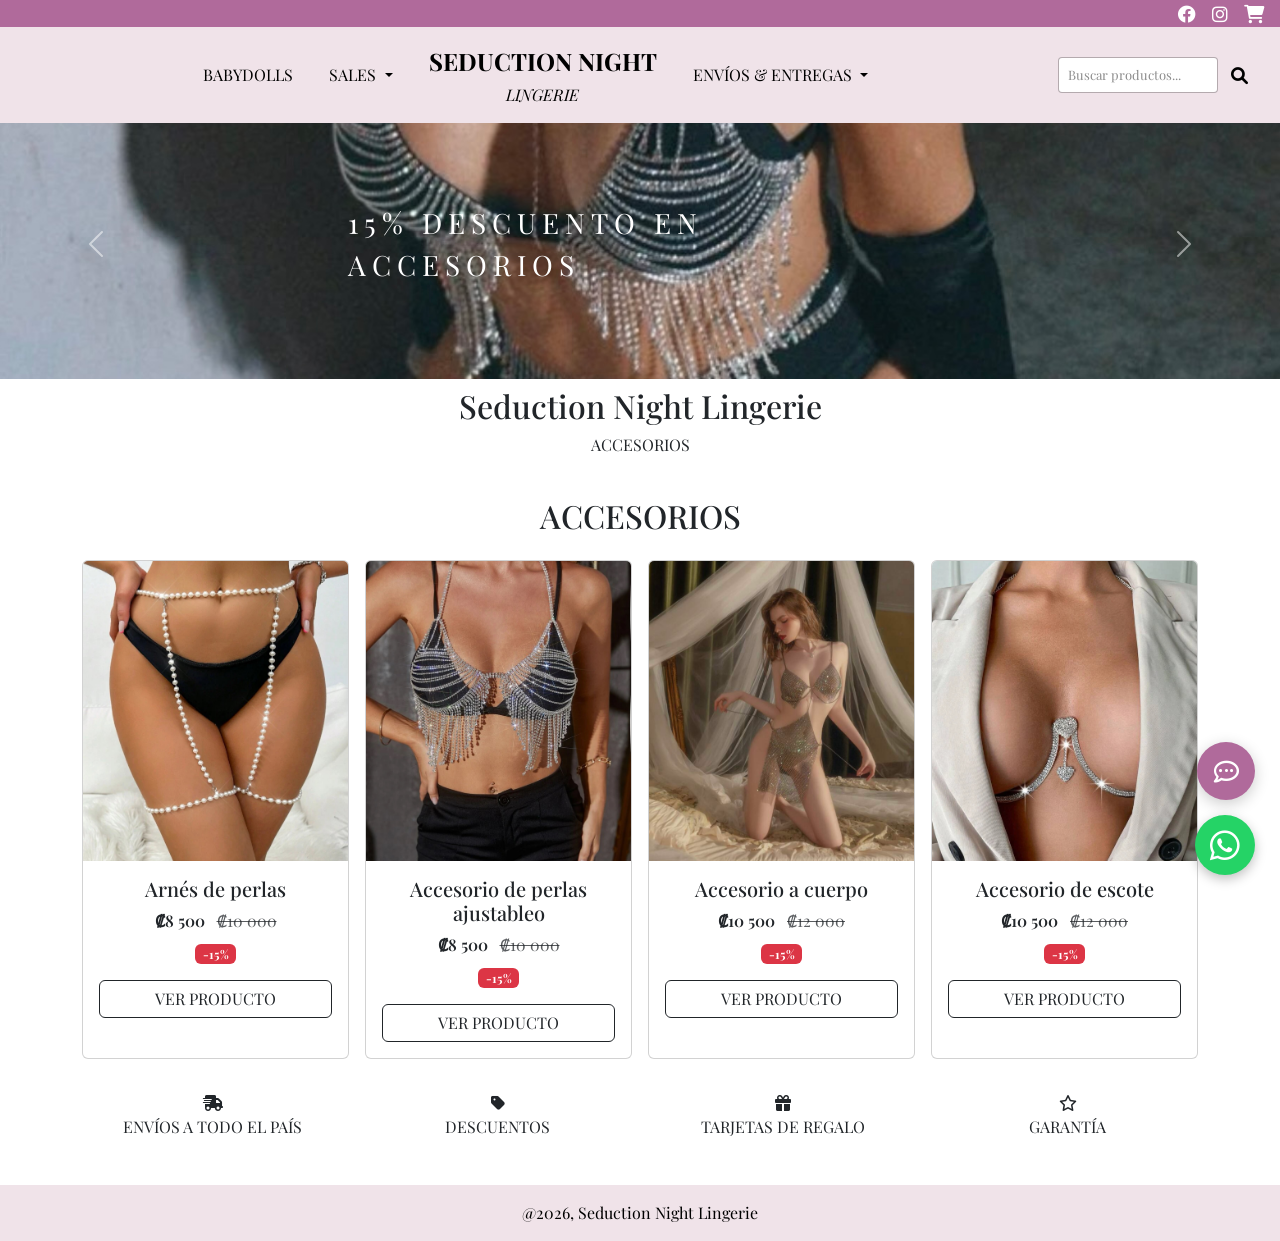
<file: accesories.html>
<!DOCTYPE html>
<html lang="es">

<head>
    <meta charset="UTF-8">
    <meta name="viewport" content="width=device-width, initial-scale=1.0">

    <title>Seduction Night Lingerie</title>

    <!-- Bootstrap -->
    <link
        href="https://cdn.jsdelivr.net/npm/bootstrap@5.3.3/dist/css/bootstrap.min.css"
        rel="stylesheet"
    >

    <!-- Estilos -->
    <link href="Styles.css" rel="stylesheet">

    <!-- Google Fonts -->
    <link rel="preconnect" href="https://fonts.googleapis.com">
    <link rel="preconnect" href="https://fonts.gstatic.com" crossorigin>

    <link
        href="https://fonts.googleapis.com/css2?family=Playfair+Display:wght@400;700&display=swap"
        rel="stylesheet"
    >

    <!-- Font Awesome -->
    <link
        rel="stylesheet"
        href="https://cdnjs.cloudflare.com/ajax/libs/font-awesome/6.0.0-beta3/css/all.min.css"
    >
</head>


<body>

    <!-- ========================= -->
    <!-- TOP BAR -->
    <!-- ========================= -->

    <nav id="navmenu1" class="navbar p-0">

        <div class="container-fluid topbar d-flex justify-content-end align-items-center gap-3">

            <a
                class="social-link"
                href="https://www.facebook.com/"
                target="_blank"
                aria-label="Facebook"
            >
                <i class="fa-brands fa-facebook"></i>
            </a>

            <a
                class="social-link"
                href="https://www.instagram.com/seduction.night_lingerie?igsh=MTVjN2VvdGZmMTN3cQ=="
                target="_blank"
                aria-label="Instagram"
            >
                <i class="fa-brands fa-instagram"></i>
            </a>

            <a
                class="social-link"
                href="cart.html"
                aria-label="Carrito"
            >
                <i class="fa-solid fa-cart-shopping"></i>
            </a>

        </div>

    </nav>


    <!-- ========================= -->
    <!-- MAIN NAVIGATION -->
    <!-- ========================= -->

    <nav id="navmenu" class="navbar navbar-expand-lg">

    <div class="container-fluid">

        <a class="navbar-brand" href="index.html"></a>

        <button
            class="navbar-toggler"
            type="button"
            data-bs-toggle="collapse"
            data-bs-target="#navbarNav"
            aria-controls="navbarNav"
            aria-expanded="false"
            aria-label="Toggle navigation"
        >
            <span class="navbar-toggler-icon"></span>
        </button>


        <div class="collapse navbar-collapse" id="navbarNav">

            <ul class="navbar-nav mx-auto">

                <!-- LENCERÍA -->
                <li class="nav-item">
                    <a class="nav-link" href="babydolls.html">
                        BABYDOLLS
                    </a>
                </li>


                <!-- SALES -->
                <li class="nav-item dropdown">

                    <a
                        class="nav-link dropdown-toggle"
                        href="#"
                        id="salesDropdown"
                        role="button"
                        data-bs-toggle="dropdown"
                        aria-expanded="false"
                    >
                        SALES
                    </a>

                    <ul
                        class="dropdown-menu"
                        aria-labelledby="salesDropdown"
                    >

                        <li>
                            <a
                                class="dropdown-item"
                                href="accesories.html"
                            >
                                ACCESORIES
                            </a>
                        </li>

                        <li>
                            <a
                                class="dropdown-item"
                                href="panties.html"
                            >
                                PANTIES
                            </a>
                        </li>

                        <li>
                            <a
                                class="dropdown-item"
                                href="descuentos.html"
                            >
                                DESCUENTOS
                            </a>
                        </li>

                    </ul>

                </li>


                <!-- LOGO / NOMBRE -->
                <li class="nav-item">

                    <a
                        class="nav-link text-center d-flex flex-column align-items-center"
                        href="index.html"
                    >

                        <div class="fs-4">
                            <strong>SEDUCTION NIGHT</strong>
                        </div>

                        <div class="fs-6 mt-1">
                            <em>LINGERIE</em>
                        </div>

                    </a>

                </li>


                <!-- INFORMACIÓN -->
                <li class="nav-item dropdown">

                    <a
                        class="nav-link dropdown-toggle"
                        href="#"
                        id="infoDropdown"
                        role="button"
                        data-bs-toggle="dropdown"
                        aria-expanded="false"
                    >
                        ENVÍOS & ENTREGAS
                    </a>

                    <ul
                        class="dropdown-menu"
                        aria-labelledby="infoDropdown"
                    >

                        <li>
                            <a
                                class="dropdown-item"
                                href="descuentos.html"
                            >
                                DESCUENTOS
                            </a>
                        </li>

                        <li>
                            <a
                                class="dropdown-item"
                                href="garantias.html"
                            >
                                GARANTÍA
                            </a>
                        </li>

                    </ul>

                </li>

            </ul>


                <!-- ========================= -->
                <!-- BUSCADOR -->
                <!-- ========================= -->

                <div class="search-wrapper">

                    <form
                        class="search-form"
                        id="searchForm"
                    >

                        <input
                            type="text"
                            id="searchInput"
                            class="form-control search-input"
                            placeholder="Buscar productos..."
                        >

                        <button
                            type="submit"
                            class="search-button"
                        >
                            <i class="fa-solid fa-magnifying-glass"></i>
                        </button>

                    </form>


                    <div
                        id="searchResults"
                        class="search-results"
                    ></div>

                </div>

            </div>

        </div>

    </nav>

    <!-- ================================================= -->
<!-- CARRUSEL ACCESORIOS -->
<!-- Banner primero / Grid cuadrado después -->
<!-- ================================================= -->

<div
    id="carouselAccesorios"
    class="carousel slide"
    data-bs-ride="carousel"
    data-bs-interval="4000"
>

    <div class="carousel-inner">


        <!-- ================================= -->
        <!-- SLIDE 1 - FOTO TIPO BANNER -->
        <!-- ================================= -->

        <div class="carousel-item active">

            <div class="banner-wrapper">

                <img
                    src="img/Accesorios/IMG_2028.jpg"
                    class="d-block w-100 accesorios-banner"
                    alt="Accesorios Seduction Night"
                >
                <!-- DESCUENTO EN EL BANNER-->
                 <div class="banner-discount">
                    15% DESCUENTO EN ACCESORIOS
                 </div>
            </div>
        </div>  
        <!-- ================================= -->
        <!-- SLIDE 2 - FOTOS CUADRADAS -->
        <!-- ================================= -->

        <div class="carousel-item">

            <div class="container py-3">

                <div class="row g-3 justify-content-center">


                    <!-- FOTO 1 -->

                    <div class="col-6 col-md-3">

                        <img
                            src="img/Lingerie/IMG_1544.jpg"
                            class="w-100 accesorios-square"
                            alt="Accesorio Seduction Night"
                        >

                    </div>


                    <!-- FOTO 2 -->

                    <div class="col-6 col-md-3">

                        <img
                            src="img/Lingerie/IMG_1515.jpg"
                            class="w-100 accesorios-square"
                            alt="Accesorio Seduction Night"
                        >

                    </div>


                    <!-- FOTO 3 -->

                    <div class="col-6 col-md-3">

                        <img
                            src="img/Lingerie/IMG_1528.jpg"
                            class="w-100 accesorios-square"
                            alt="Accesorio Seduction Night"
                        >

                    </div>
                    <!-- FOTO 4 -->

                    <div class="col-6 col-md-3">

                        <img
                            src="img/Lingerie/IMG_1527.jpg"
                            class="w-100 accesorios-square"
                            alt="Accesorio Seduction Night"
                        >

                    </div>


                </div>

            </div>

        </div>


    </div>


    <!-- FLECHA IZQUIERDA -->

    <button
        class="carousel-control-prev"
        type="button"
        data-bs-target="#carouselAccesorios"
        data-bs-slide="prev"
    >

        <span
            class="carousel-control-prev-icon"
            aria-hidden="true"
        ></span>

        <span class="visually-hidden">
            Anterior
        </span>

    </button>


    <!-- FLECHA DERECHA -->

    <button
        class="carousel-control-next"
        type="button"
        data-bs-target="#carouselAccesorios"
        data-bs-slide="next"
    >

        <span
            class="carousel-control-next-icon"
            aria-hidden="true"
        ></span>

        <span class="visually-hidden">
            Siguiente
        </span>

    </button>


</div>

    <!-- ========================= -->
    <!-- CONTENIDO -->
    <!-- ========================= -->

    <main class="container my-2">

        <div class="row">

            <div class="col-md-12 d-flex align-items-center justify-content-center">

                <div class="text-center">

                    <h2>
                        Seduction Night Lingerie
                    </h2>

                    <p>
                        ACCESORIOS
                    </p>

                </div>

            </div>
<section class="container my-4">

    <div class="text-center mb-4">
        <h2>ACCESORIOS</h2>
    </div>

    <div
        id="accessoriesGrid"
        class="row row-cols-2 row-cols-md-4 g-3">
    </div>

</section>
        </div>

    </main>

 <!-- ===================================== -->
<!-- BENEFICIOS / INFORMACIÓN DE LA TIENDA -->
<!-- ===================================== -->

<section class="store-benefits">

    <div class="container">

        <div class="row text-center g-4">

            <!-- ENVÍOS -->
            <div class="col-6 col-md-3">

                      <a href="Envios-Entregas.html" class="benefit-link">
                        <div class="benefit-item">

                            <i class="fa-solid fa-truck-fast"></i>

                            <p>
                                ENVÍOS A TODO EL PAÍS
                            </p>

                        </div>
                    </a>

            </div>


            <!-- DESCUENTOS -->
            <div class="col-6 col-md-3">
                <a href="descuentos.html" class="benefit-link">
                <div class="benefit-item">

                    <i class="fa-solid fa-tag"></i>

                    <p>
                        DESCUENTOS
                    </p>

                </div>
            </a>
            </div>


            <!-- TARJETAS -->
            <div class="col-6 col-md-3">

                <div class="benefit-item">

                    <i class="fa-solid fa-gift"></i>

                    <p>
                        TARJETAS DE REGALO
                    </p>

                </div>

            </div>


            <!-- GARANTÍA -->
            <div class="col-6 col-md-3">
                <a href="garantia.html" class="benefit-link">
                <div class="benefit-item">

                    <i class="fa-regular fa-star"></i>

                    <p>
                        GARANTÍA
                    </p>

                </div>
            </a>
            </div>

        </div>

    </div>

</section>
    <!-- ========================= -->
    <!-- FOOTER -->
    <!-- ========================= -->

    <footer class="text-center py-3">

        <div class="container">

            <div class="row">

                <div class="col-md-12">

                    <p class="mb-0">
                        @2026, Seduction Night Lingerie
                    </p>

                </div>

            </div>

        </div>

    </footer>


    <!-- ========================= -->
    <!-- SCRIPTS -->
    <!-- ========================= -->

    <!-- Bootstrap -->
    <script
        src="https://cdn.jsdelivr.net/npm/bootstrap@5.3.3/dist/js/bootstrap.bundle.min.js">
    </script>

    <!-- Buscador -->
    <script src="js/search.js"></script>
    <script src="js/accessories.js"></script>
    <script src="js/chatbot.js"></script>
    <!-- BOTÓN FLOTANTE DE WHATSAPP -->
     <a 
     href="https://wa.me/50672714390?text=Hola%2C%20quiero%20informaci%C3%B3n%20sobre%20los%20productos%20de%20Seduction%20Night"
     class="whatsapp-float"
     target="_blank"
     aria-label="Chatear por WhatsApp"
     >
        <i class="fa-brands fa-whatsapp"></i>
     </a>

</body>
</html>
</file>
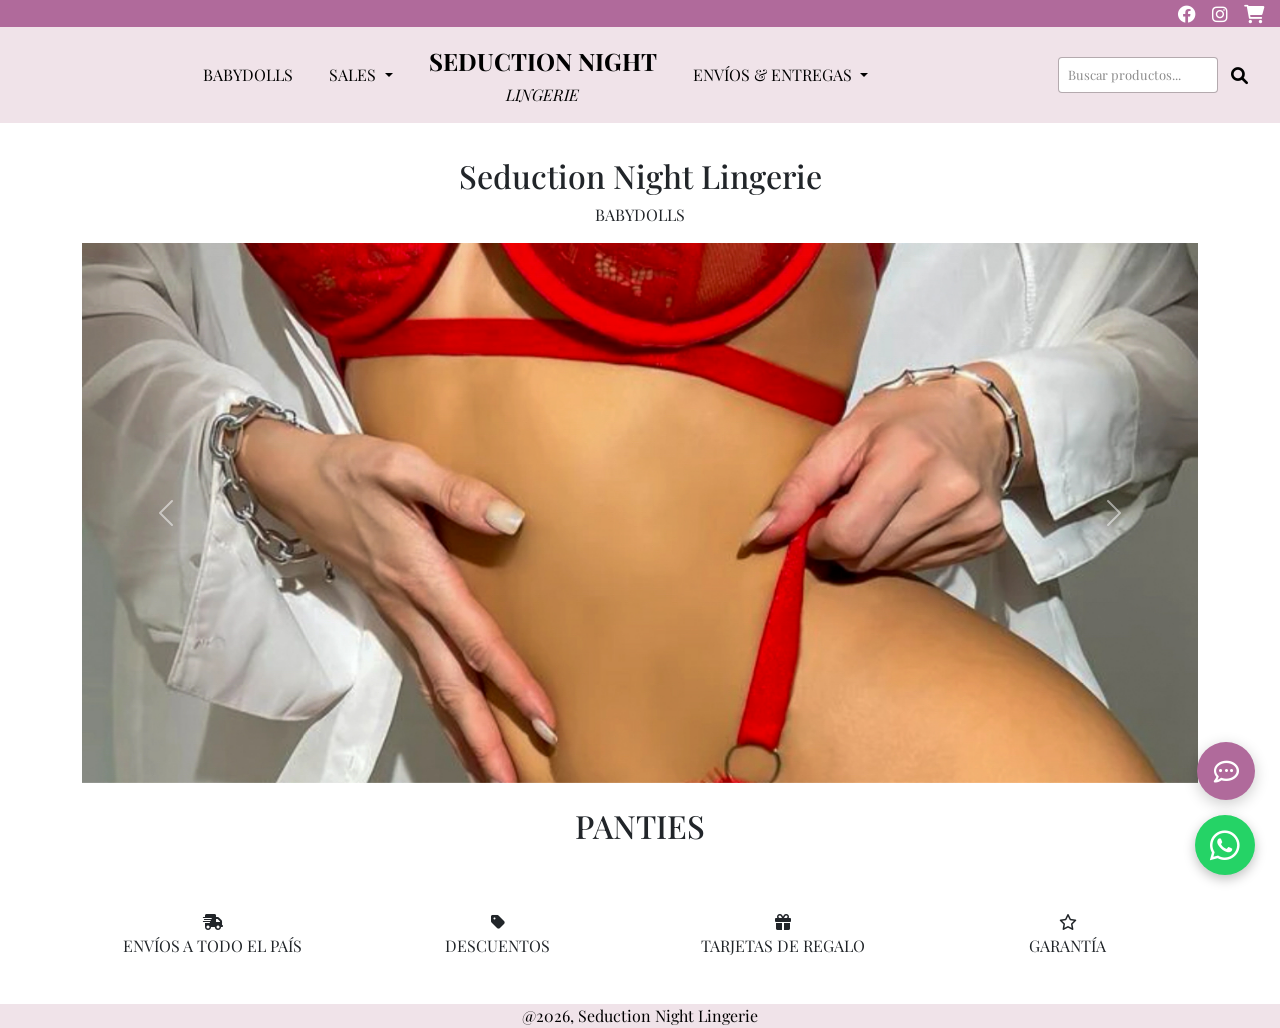
<file: babydolls.html>
<!DOCTYPE html>
<html lang="es">

<head>
    <meta charset="UTF-8">
    <meta name="viewport" content="width=device-width, initial-scale=1.0">

    <title>Seduction Night Lingerie</title>

    <!-- Bootstrap -->
    <link
        href="https://cdn.jsdelivr.net/npm/bootstrap@5.3.3/dist/css/bootstrap.min.css"
        rel="stylesheet"
    >

    <!-- Estilos -->
    <link href="Styles.css" rel="stylesheet">

    <!-- Google Fonts -->
    <link rel="preconnect" href="https://fonts.googleapis.com">
    <link rel="preconnect" href="https://fonts.gstatic.com" crossorigin>

    <link
        href="https://fonts.googleapis.com/css2?family=Playfair+Display:wght@400;700&display=swap"
        rel="stylesheet"
    >

    <!-- Font Awesome -->
    <link
        rel="stylesheet"
        href="https://cdnjs.cloudflare.com/ajax/libs/font-awesome/6.0.0-beta3/css/all.min.css"
    >
</head>


<body>

    <!-- ========================= -->
    <!-- TOP BAR -->
    <!-- ========================= -->

    <nav id="navmenu1" class="navbar p-0">

        <div class="container-fluid topbar d-flex justify-content-end align-items-center gap-3">

            <a
                class="social-link"
                href="https://www.facebook.com/"
                target="_blank"
                aria-label="Facebook"
            >
                <i class="fa-brands fa-facebook"></i>
            </a>

            <a
                class="social-link"
                href="https://www.instagram.com/seduction.night_lingerie?igsh=MTVjN2VvdGZmMTN3cQ=="
                target="_blank"
                aria-label="Instagram"
            >
                <i class="fa-brands fa-instagram"></i>
            </a>

            <a
                class="social-link"
                href="cart.html"
                aria-label="Carrito"
            >
                <i class="fa-solid fa-cart-shopping"></i>
            </a>

        </div>

    </nav>


    <!-- ========================= -->
    <!-- MAIN NAVIGATION -->
    <!-- ========================= -->

    <nav id="navmenu" class="navbar navbar-expand-lg">

    <div class="container-fluid">

        <a class="navbar-brand" href="index.html"></a>

        <button
            class="navbar-toggler"
            type="button"
            data-bs-toggle="collapse"
            data-bs-target="#navbarNav"
            aria-controls="navbarNav"
            aria-expanded="false"
            aria-label="Toggle navigation"
        >
            <span class="navbar-toggler-icon"></span>
        </button>


        <div class="collapse navbar-collapse" id="navbarNav">

            <ul class="navbar-nav mx-auto">

                <!-- LENCERÍA -->
                <li class="nav-item">
                    <a class="nav-link" href="babydolls.html">
                        BABYDOLLS
                    </a>
                </li>


                <!-- SALES -->
                <li class="nav-item dropdown">

                    <a
                        class="nav-link dropdown-toggle"
                        href="#"
                        id="salesDropdown"
                        role="button"
                        data-bs-toggle="dropdown"
                        aria-expanded="false"
                    >
                        SALES
                    </a>

                    <ul
                        class="dropdown-menu"
                        aria-labelledby="salesDropdown"
                    >

                        <li>
                            <a
                                class="dropdown-item"
                                href="accesories.html"
                            >
                                ACCESORIES
                            </a>
                        </li>

                        <li>
                            <a
                                class="dropdown-item"
                                href="panties.html"
                            >
                                PANTIES
                            </a>
                        </li>

                        <li>
                            <a
                                class="dropdown-item"
                                href="descuentos.html"
                            >
                                DESCUENTOS
                            </a>
                        </li>

                    </ul>

                </li>


                <!-- LOGO / NOMBRE -->
                <li class="nav-item">

                    <a
                        class="nav-link text-center d-flex flex-column align-items-center"
                        href="index.html"
                    >

                        <div class="fs-4">
                            <strong>SEDUCTION NIGHT</strong>
                        </div>

                        <div class="fs-6 mt-1">
                            <em>LINGERIE</em>
                        </div>

                    </a>

                </li>


                <!-- INFORMACIÓN -->
                <li class="nav-item dropdown">

                    <a
                        class="nav-link dropdown-toggle"
                        href="#"
                        id="infoDropdown"
                        role="button"
                        data-bs-toggle="dropdown"
                        aria-expanded="false"
                    >
                        ENVÍOS & ENTREGAS
                    </a>

                    <ul
                        class="dropdown-menu"
                        aria-labelledby="infoDropdown"
                    >

                        <li>
                            <a
                                class="dropdown-item"
                                href="envios-entregas.html"
                            >
                                ENVÍOS & ENTREGAS
                            </a>
                        </li>

                        <li>
                            <a
                                class="dropdown-item"
                                href="garantias.html"
                            >
                                GARANTÍA
                            </a>
                        </li>

                    </ul>

                </li>

            </ul>


                <!-- ========================= -->
                <!-- BUSCADOR -->
                <!-- ========================= -->

                <div class="search-wrapper">

                    <form
                        class="search-form"
                        id="searchForm"
                    >

                        <input
                            type="text"
                            id="searchInput"
                            class="form-control search-input"
                            placeholder="Buscar productos..."
                        >

                        <button
                            type="submit"
                            class="search-button"
                        >
                            <i class="fa-solid fa-magnifying-glass"></i>
                        </button>

                    </form>


                    <div
                        id="searchResults"
                        class="search-results"
                    ></div>

                </div>

            </div>

        </div>

    </nav>

    <main class="container my-5">
         <div class="row">

            <div class="col-md-12 d-flex align-items-center justify-content-center">

                <div class="text-center">

                    <h2>
                        Seduction Night Lingerie
                    </h2>
                    <p>
                        BABYDOLLS
                    </p>
                </div>
            </div>
        </div>
         <!-- ========================= -->
    <!-- CARRUSEL PRINCIPAL -->
    <!-- ========================= -->

    <div
        id="carouselinicio"
        class="carousel slide carousel-fade"
        data-bs-ride="carousel"
        data-bs-interval="3000"
        data-bs-pause="false"
    >

        <div class="carousel-inner">

            <div class="carousel-item active">

                <img
                    src="img/Ropa Interior/ropaintroja3.JPG"
                    class="d-block w-100"
                    alt="Colección Panties 1"
                >

            </div>


            <div class="carousel-item">

                <img
                    src="img/Ropa Interior/IMG_1249.jpg"
                    class="d-block w-100"
                    alt="Colección Panties 2"
                >

            </div>


            <div class="carousel-item">

                <img
                    src="img/Lingerie/IMG_0867.jpg"
                    class="d-block w-100"
                    alt="Colección Panties 3"
                >

            </div>

        </div>


        <!-- Flecha izquierda -->
        <button
            class="carousel-control-prev"
            type="button"
            data-bs-target="#carouselinicio"
            data-bs-slide="prev"
        >
            <span
                class="carousel-control-prev-icon"
                aria-hidden="true"
            ></span>

            <span class="visually-hidden">
                Anterior
            </span>
        </button>


        <!-- Flecha derecha -->
        <button
            class="carousel-control-next"
            type="button"
            data-bs-target="#carouselinicio"
            data-bs-slide="next"
        >
            <span
                class="carousel-control-next-icon"
                aria-hidden="true"
            ></span>

            <span class="visually-hidden">
                Siguiente
            </span>
        </button>

    </div>


    <!-- ========================= -->
    <!-- TÍTULO -->
    <!-- ========================= -->

    <section class="container my-4">

        <div class="row">

            <div class="col-12 text-center">

                <h2>
                    PANTIES
                </h2>

            </div>

        </div>

    </section>


    <!-- ========================= -->
    <!-- PRODUCTOS -->
    <!-- ========================= -->

    <section class="container my-4">

        <!--
            panties.js coloca aquí
            todos los productos dinámicamente
        -->

        <div
            id="pantiesGrid"
            class="row row-cols-2 row-cols-md-4 g-3"
        ></div>

    </section>


    </main>
<!-- ===================================== -->
<!-- BENEFICIOS / INFORMACIÓN DE LA TIENDA -->
<!-- ===================================== -->

<section class="store-benefits">

    <div class="container">

        <div class="row text-center g-4">

            <!-- ENVÍOS -->
            <div class="col-6 col-md-3">

                      <a href="Envios-Entregas.html" class="benefit-link">
                        <div class="benefit-item">

                            <i class="fa-solid fa-truck-fast"></i>

                            <p>
                                ENVÍOS A TODO EL PAÍS
                            </p>

                        </div>
                    </a>

            </div>


            <!-- DESCUENTOS -->
            <div class="col-6 col-md-3">
               <a href="descuentos.html" class="benefit-link">
                <div class="benefit-item">

                    <i class="fa-solid fa-tag"></i>

                    <p>
                        DESCUENTOS
                    </p>

                </div>
               </a>
            </div>


            <!-- TARJETAS -->
            <div class="col-6 col-md-3">

                <div class="benefit-item">

                    <i class="fa-solid fa-gift"></i>

                    <p>
                        TARJETAS DE REGALO
                    </p>

                </div>

            </div>


            <!-- GARANTÍA -->
            <div class="col-6 col-md-3">

                <div class="benefit-item">

                    <i class="fa-regular fa-star"></i>

                    <p>
                        GARANTÍA
                    </p>

                </div>

            </div>

        </div>

    </div>

</section>
    <!-- ========================= -->
    <!-- FOOTER -->
    <!-- ========================= -->
    <footer class="bg-subtle text-center py-0">
        <div class="container">
            <div class="row">
                <div class="col-md-12 ">
                    <h7> @2026, Seduction Night Lingerie</h7>
                </div>
            </div>
        </div>
    </footer>
   <!-- Bootstrap -->
    <script
        src="https://cdn.jsdelivr.net/npm/bootstrap@5.3.3/dist/js/bootstrap.bundle.min.js">
    </script>

    <!-- Buscador -->
    <script src="js/search.js"></script>
     <script src="js/chatbot.js"></script>

    <!-- BOTÓN FLOTANTE DE WHATSAPP -->
     <a 
     href="https://wa.me/50672714390?text=Hola%2C%20quiero%20informaci%C3%B3n%20sobre%20los%20productos%20de%20Seduction%20Night"
     class="whatsapp-float"
     target="_blank"
     aria-label="Chatear por WhatsApp"
     >
        <i class="fa-brands fa-whatsapp"></i>
     </a>
</body>
</html>
</file>
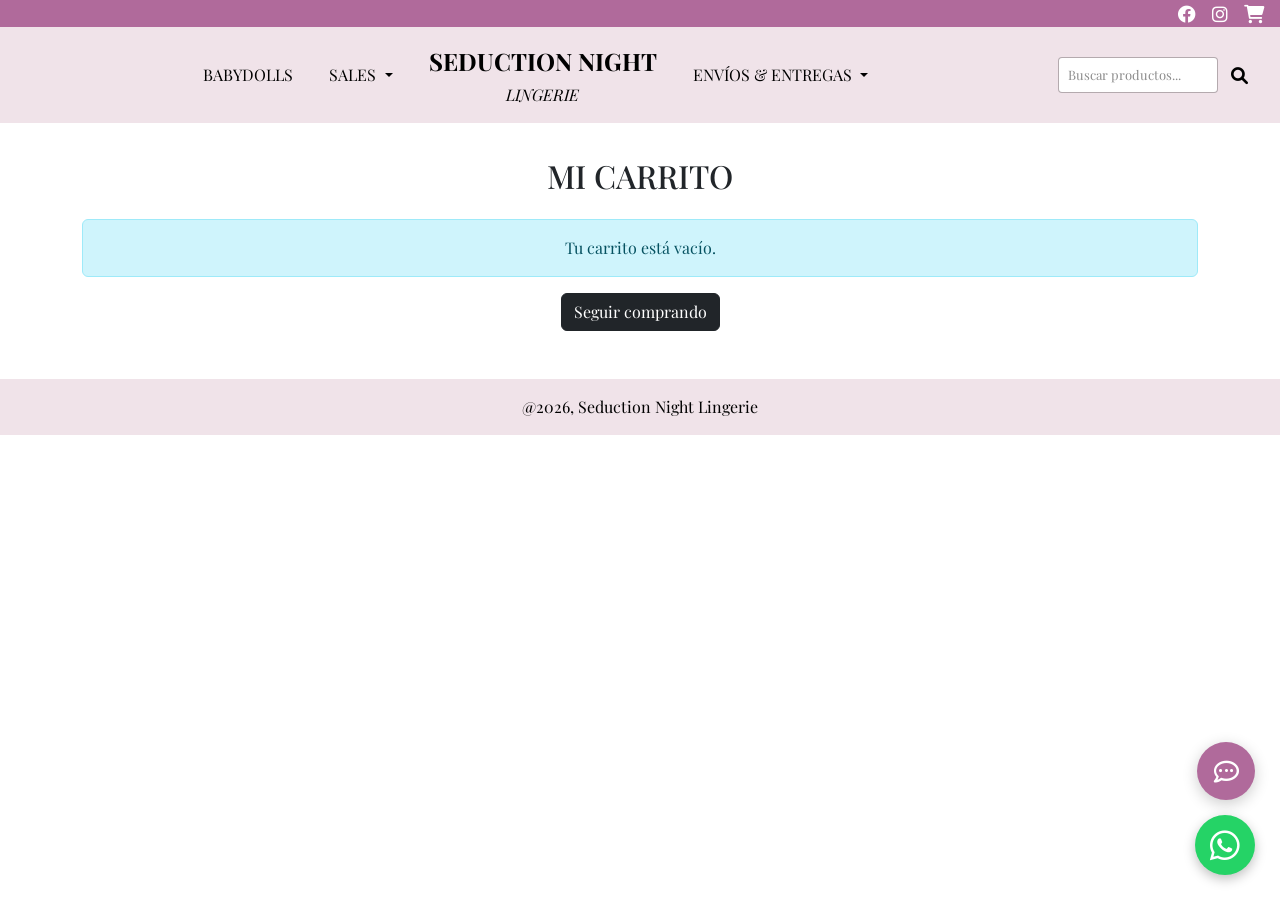
<file: cart.html>
<!DOCTYPE html>
<html lang="es">

<head>
    <meta charset="UTF-8">
    <meta name="viewport" content="width=device-width, initial-scale=1.0">

    <title>Seduction Night Lingerie</title>

    <!-- Bootstrap -->
    <link
        href="https://cdn.jsdelivr.net/npm/bootstrap@5.3.3/dist/css/bootstrap.min.css"
        rel="stylesheet"
    >

    <!-- Estilos -->
    <link href="Styles.css" rel="stylesheet">

    <!-- Google Fonts -->
    <link rel="preconnect" href="https://fonts.googleapis.com">
    <link rel="preconnect" href="https://fonts.gstatic.com" crossorigin>

    <link
        href="https://fonts.googleapis.com/css2?family=Playfair+Display:wght@400;700&display=swap"
        rel="stylesheet"
    >

    <!-- Font Awesome -->
    <link
        rel="stylesheet"
        href="https://cdnjs.cloudflare.com/ajax/libs/font-awesome/6.0.0-beta3/css/all.min.css"
    >
</head>


<body>

    <!-- ========================= -->
    <!-- TOP BAR -->
    <!-- ========================= -->

    <nav id="navmenu1" class="navbar p-0">

        <div class="container-fluid topbar d-flex justify-content-end align-items-center gap-3">

            <a
                class="social-link"
                href="https://www.facebook.com/"
                target="_blank"
                aria-label="Facebook"
            >
                <i class="fa-brands fa-facebook"></i>
            </a>

            <a
                class="social-link"
                href="https://www.instagram.com/seduction.night_lingerie?igsh=MTVjN2VvdGZmMTN3cQ=="
                target="_blank"
                aria-label="Instagram"
            >
                <i class="fa-brands fa-instagram"></i>
            </a>

            <a
                class="social-link"
                href="cart.html"
                aria-label="Carrito"
            >
                <i class="fa-solid fa-cart-shopping"></i>
            </a>

        </div>

    </nav>


    <!-- ========================= -->
    <!-- MAIN NAVIGATION -->
    <!-- ========================= -->

    <nav id="navmenu" class="navbar navbar-expand-lg">

    <div class="container-fluid">

        <a class="navbar-brand" href="index.html"></a>

        <button
            class="navbar-toggler"
            type="button"
            data-bs-toggle="collapse"
            data-bs-target="#navbarNav"
            aria-controls="navbarNav"
            aria-expanded="false"
            aria-label="Toggle navigation"
        >
            <span class="navbar-toggler-icon"></span>
        </button>


        <div class="collapse navbar-collapse" id="navbarNav">

            <ul class="navbar-nav mx-auto">

                <!-- LENCERÍA -->
                <li class="nav-item">
                    <a class="nav-link" href="babydolls.html">
                        BABYDOLLS
                    </a>
                </li>


                <!-- SALES -->
                <li class="nav-item dropdown">

                    <a
                        class="nav-link dropdown-toggle"
                        href="#"
                        id="salesDropdown"
                        role="button"
                        data-bs-toggle="dropdown"
                        aria-expanded="false"
                    >
                        SALES
                    </a>

                    <ul
                        class="dropdown-menu"
                        aria-labelledby="salesDropdown"
                    >

                        <li>
                            <a
                                class="dropdown-item"
                                href="accesories.html"
                            >
                                ACCESORIES
                            </a>
                        </li>

                        <li>
                            <a
                                class="dropdown-item"
                                href="panties.html"
                            >
                                PANTIES
                            </a>
                        </li>

                        <li>
                            <a
                                class="dropdown-item"
                                href="descuentos.html"
                            >
                                DESCUENTOS
                            </a>
                        </li>

                    </ul>

                </li>


                <!-- LOGO / NOMBRE -->
                <li class="nav-item">

                    <a
                        class="nav-link text-center d-flex flex-column align-items-center"
                        href="index.html"
                    >

                        <div class="fs-4">
                            <strong>SEDUCTION NIGHT</strong>
                        </div>

                        <div class="fs-6 mt-1">
                            <em>LINGERIE</em>
                        </div>

                    </a>

                </li>


                <!-- INFORMACIÓN -->
                <li class="nav-item dropdown">

                    <a
                        class="nav-link dropdown-toggle"
                        href="#"
                        id="infoDropdown"
                        role="button"
                        data-bs-toggle="dropdown"
                        aria-expanded="false"
                    >
                        ENVÍOS & ENTREGAS
                    </a>

                    <ul
                        class="dropdown-menu"
                        aria-labelledby="infoDropdown"
                    >

                        <li>
                            <a
                                class="dropdown-item"
                                href="envios-entregas.html"
                            >
                                ENVÍOS & ENTREGAS
                            </a>
                        </li>

                        <li>
                            <a
                                class="dropdown-item"
                                href="garantias.html"
                            >
                                GARANTÍA
                            </a>
                        </li>

                    </ul>

                </li>

            </ul>


                <!-- ========================= -->
                <!-- BUSCADOR -->
                <!-- ========================= -->

                <div class="search-wrapper">

                    <form
                        class="search-form"
                        id="searchForm"
                    >

                        <input
                            type="text"
                            id="searchInput"
                            class="form-control search-input"
                            placeholder="Buscar productos..."
                        >

                        <button
                            type="submit"
                            class="search-button"
                        >
                            <i class="fa-solid fa-magnifying-glass"></i>
                        </button>

                    </form>


                    <div
                        id="searchResults"
                        class="search-results"
                    ></div>

                </div>

            </div>

        </div>

    </nav>


    <!-- ========================= -->
    <!-- CARRITO -->
    <!-- ========================= -->

    <main class="container my-5">

        <div class="row">

            <div class="col-12">

                <h2 class="text-center mb-4">
                    MI CARRITO
                </h2>


                <!--
                    cart.js coloca aquí los productos
                    que la persona agregó al carrito.
                -->
                <div id="cartRoot"></div>

            </div>

        </div>

    </main>


    <!-- ========================= -->
    <!-- FOOTER -->
    <!-- ========================= -->

    <footer class="text-center py-3">

        <div class="container">

            <div class="row">

                <div class="col-md-12">

                    <p class="mb-0">
                        @2026, Seduction Night Lingerie
                    </p>

                </div>

            </div>

        </div>

    </footer>


    <!-- ========================= -->
    <!-- SCRIPTS -->
    <!-- ========================= -->

<!-- ========================= -->
<!-- SCRIPTS -->
<!-- ========================= -->

<!-- Bootstrap: SOLO UNA VEZ -->
<script src="https://cdn.jsdelivr.net/npm/bootstrap@5.3.3/dist/js/bootstrap.bundle.min.js"></script>

<!-- Carrito -->
<script src="js/cart.js"></script>

<!-- Buscador: SOLO UNA VEZ -->
<script src="js/search.js"></script>

<!-- Chatbot -->
<script src="js/chatbot.js"></script>


<!-- BOTÓN FLOTANTE DE WHATSAPP -->
<a
    href="https://wa.me/50672714390?text=Hola%2C%20quiero%20informaci%C3%B3n%20sobre%20los%20productos%20de%20Seduction%20Night"
    class="whatsapp-float"
    target="_blank"
    aria-label="Chatear por WhatsApp"
>
    <i class="fa-brands fa-whatsapp"></i>
</a>

</body>
</html>
</file>
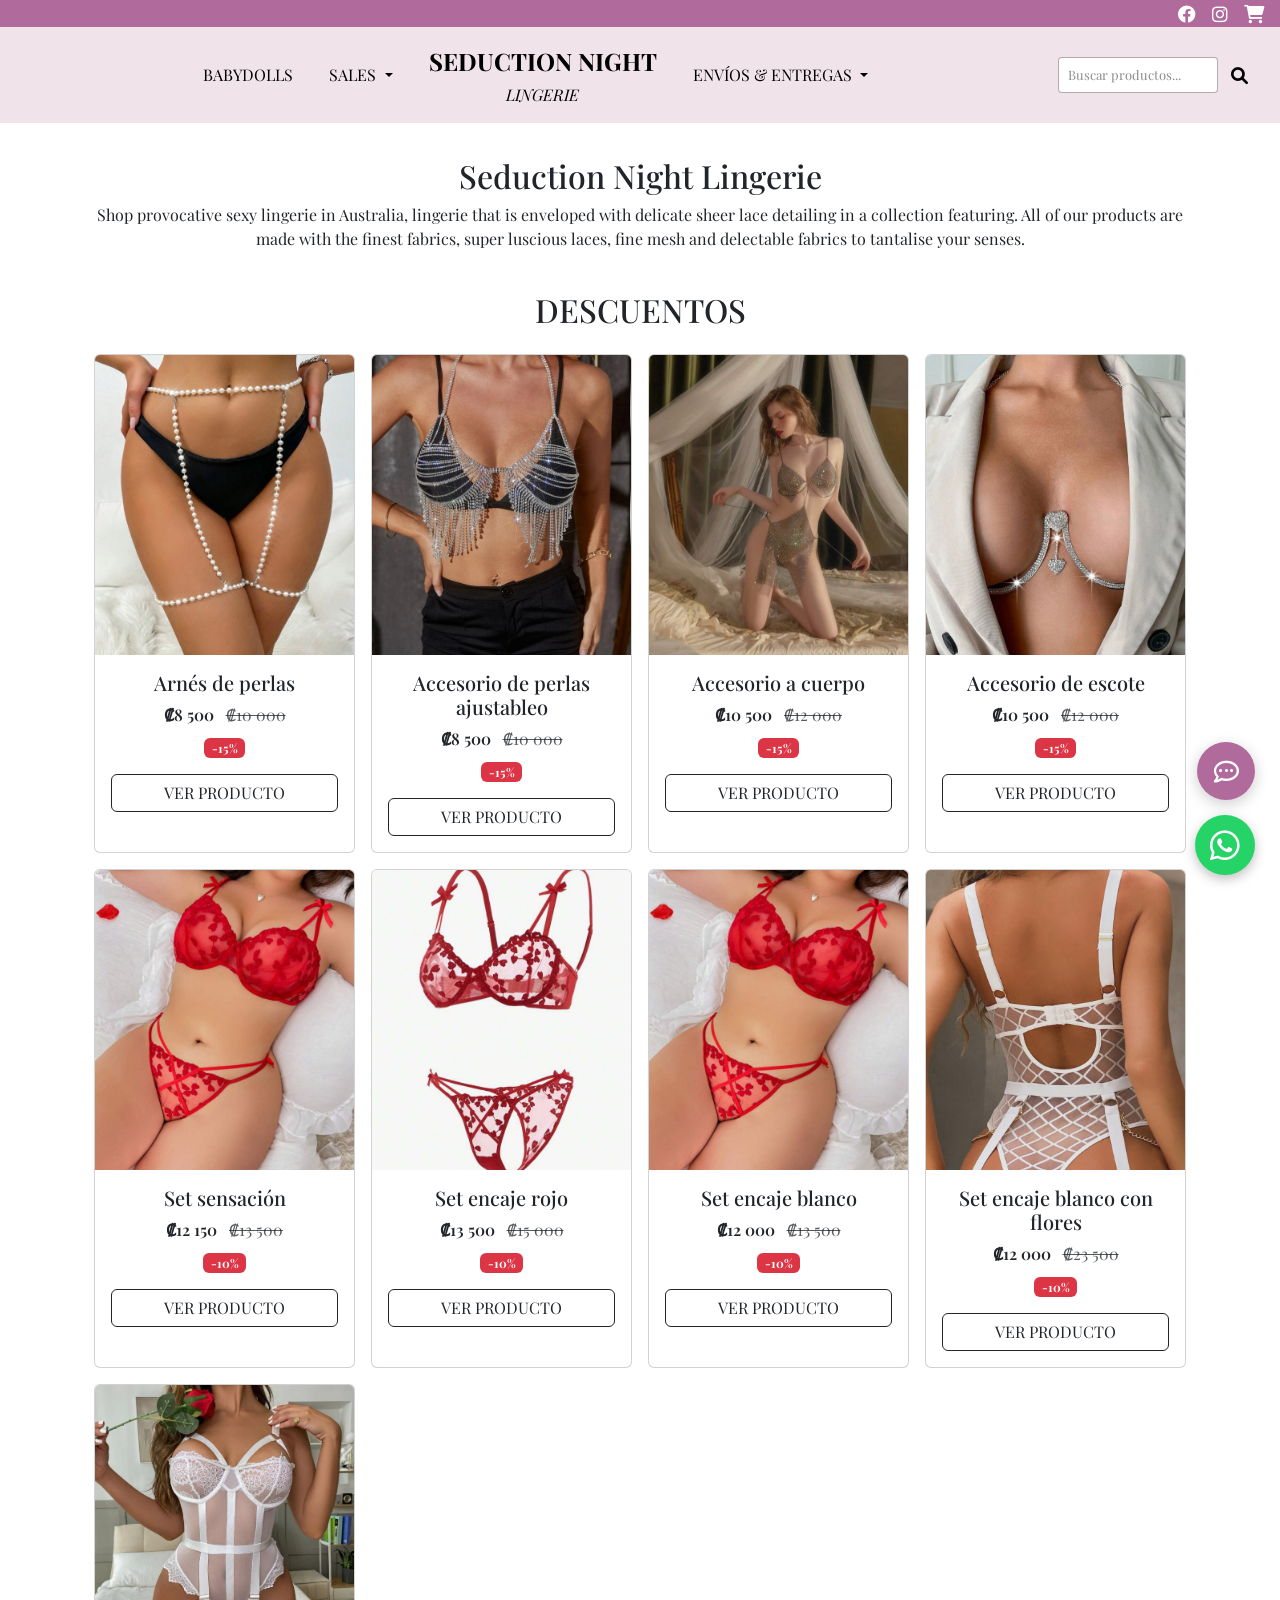
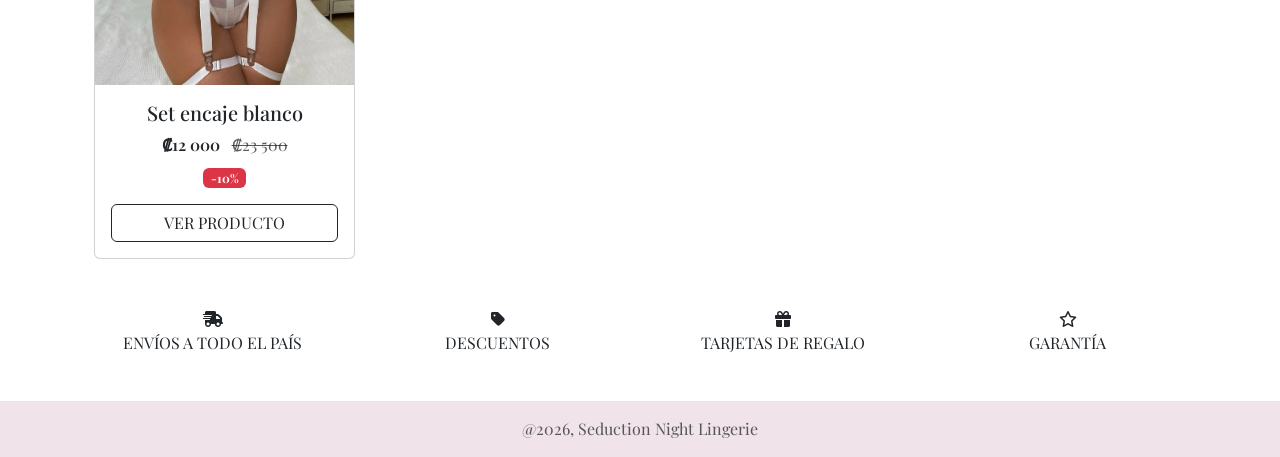
<file: descuentos.html>
<!DOCTYPE html>
<html lang="es">

<head>
    <meta charset="UTF-8">
    <meta name="viewport" content="width=device-width, initial-scale=1.0">

    <title>Seduction Night Lingerie</title>

    <!-- Bootstrap -->
    <link
        href="https://cdn.jsdelivr.net/npm/bootstrap@5.3.3/dist/css/bootstrap.min.css"
        rel="stylesheet"
    >

    <!-- Estilos -->
    <link href="Styles.css" rel="stylesheet">

    <!-- Google Fonts -->
    <link rel="preconnect" href="https://fonts.googleapis.com">
    <link rel="preconnect" href="https://fonts.gstatic.com" crossorigin>

    <link
        href="https://fonts.googleapis.com/css2?family=Playfair+Display:wght@400;700&display=swap"
        rel="stylesheet"
    >

    <!-- Font Awesome -->
    <link
        rel="stylesheet"
        href="https://cdnjs.cloudflare.com/ajax/libs/font-awesome/6.0.0-beta3/css/all.min.css"
    >
</head>


<body>

    <!-- ========================= -->
    <!-- TOP BAR -->
    <!-- ========================= -->

    <nav id="navmenu1" class="navbar p-0">

        <div class="container-fluid topbar d-flex justify-content-end align-items-center gap-3">

            <a
                class="social-link"
                href="https://www.facebook.com/"
                target="_blank"
                aria-label="Facebook"
            >
                <i class="fa-brands fa-facebook"></i>
            </a>

            <a
                class="social-link"
                href="https://www.instagram.com/seduction.night_lingerie?igsh=MTVjN2VvdGZmMTN3cQ=="
                target="_blank"
                aria-label="Instagram"
            >
                <i class="fa-brands fa-instagram"></i>
            </a>

            <a
                class="social-link"
                href="cart.html"
                aria-label="Carrito"
            >
                <i class="fa-solid fa-cart-shopping"></i>
            </a>

        </div>

    </nav>


    <!-- ========================= -->
    <!-- MAIN NAVIGATION -->
    <!-- ========================= -->

    <nav id="navmenu" class="navbar navbar-expand-lg">

    <div class="container-fluid">

        <a class="navbar-brand" href="index.html"></a>

        <button
            class="navbar-toggler"
            type="button"
            data-bs-toggle="collapse"
            data-bs-target="#navbarNav"
            aria-controls="navbarNav"
            aria-expanded="false"
            aria-label="Toggle navigation"
        >
            <span class="navbar-toggler-icon"></span>
        </button>


        <div class="collapse navbar-collapse" id="navbarNav">

            <ul class="navbar-nav mx-auto">

                <!-- LENCERÍA -->
                <li class="nav-item">
                    <a class="nav-link" href="babydolls.html">
                        BABYDOLLS
                    </a>
                </li>


                <!-- SALES -->
                <li class="nav-item dropdown">

                    <a
                        class="nav-link dropdown-toggle"
                        href="#"
                        id="salesDropdown"
                        role="button"
                        data-bs-toggle="dropdown"
                        aria-expanded="false"
                    >
                        SALES
                    </a>

                    <ul
                        class="dropdown-menu"
                        aria-labelledby="salesDropdown"
                    >

                        <li>
                            <a
                                class="dropdown-item"
                                href="accesories.html"
                            >
                                ACCESORIES
                            </a>
                        </li>

                        <li>
                            <a
                                class="dropdown-item"
                                href="panties.html"
                            >
                                PANTIES
                            </a>
                        </li>

                        <li>
                            <a
                                class="dropdown-item"
                                href="descuentos.html"
                            >
                                DESCUENTOS
                            </a>
                        </li>

                    </ul>

                </li>


                <!-- LOGO / NOMBRE -->
                <li class="nav-item">

                    <a
                        class="nav-link text-center d-flex flex-column align-items-center"
                        href="index.html"
                    >

                        <div class="fs-4">
                            <strong>SEDUCTION NIGHT</strong>
                        </div>

                        <div class="fs-6 mt-1">
                            <em>LINGERIE</em>
                        </div>

                    </a>

                </li>


                <!-- INFORMACIÓN -->
                <li class="nav-item dropdown">

                    <a
                        class="nav-link dropdown-toggle"
                        href="#"
                        id="infoDropdown"
                        role="button"
                        data-bs-toggle="dropdown"
                        aria-expanded="false"
                    >
                        ENVÍOS & ENTREGAS
                    </a>

                    <ul
                        class="dropdown-menu"
                        aria-labelledby="infoDropdown"
                    >

                        <li>
                            <a
                                class="dropdown-item"
                                href="envios-entregas.html"
                            >
                                ENVÍOS & ENTREGAS
                            </a>
                        </li>

                        <li>
                            <a
                                class="dropdown-item"
                                href="garantias.html"
                            >
                                GARANTÍA
                            </a>
                        </li>

                    </ul>

                </li>

            </ul>


                <!-- ========================= -->
                <!-- BUSCADOR -->
                <!-- ========================= -->

                <div class="search-wrapper">

                    <form
                        class="search-form"
                        id="searchForm"
                    >

                        <input
                            type="text"
                            id="searchInput"
                            class="form-control search-input"
                            placeholder="Buscar productos..."
                        >

                        <button
                            type="submit"
                            class="search-button"
                        >
                            <i class="fa-solid fa-magnifying-glass"></i>
                        </button>

                    </form>


                    <div
                        id="searchResults"
                        class="search-results"
                    ></div>

                </div>

            </div>

        </div>

    </nav>



    <!-- ========================= -->
    <!-- CONTENIDO LENCERÍA -->
    <!-- ========================= -->

    <main class="container my-5">

        <div class="row">

            <div class="col-md-12 d-flex align-items-center justify-content-center">

                <div class="text-center">

                    <h2>
                        Seduction Night Lingerie
                    </h2>

                    <p>
                        Shop provocative sexy lingerie in Australia,
                        lingerie that is enveloped with delicate sheer lace
                        detailing in a collection featuring.

                        All of our products are made with the finest fabrics,
                        super luscious laces, fine mesh and delectable
                        fabrics to tantalise your senses.
                    </p>

                </div>

            </div>

        </div>
        <section class="container my-4">

            <div class="text-center mb-4">
                <h2>DESCUENTOS</h2>
            </div>

            <div id="descuentosGrid" class="row row-cols-2 row-cols-md-4 g-3">
            </div>

        </section>
        </div>
    </main>
    <!-- ===================================== -->
    <!-- BENEFICIOS / INFORMACIÓN DE LA TIENDA -->
    <!-- ===================================== -->

    <section class="store-benefits">

        <div class="container">

            <div class="row text-center g-4">

                <!-- ENVÍOS -->
                <div class="col-6 col-md-3">

                    <a href="Envios-Entregas.html" class="benefit-link">
                        <div class="benefit-item">

                            <i class="fa-solid fa-truck-fast"></i>

                            <p>
                                ENVÍOS A TODO EL PAÍS
                            </p>

                        </div>
                    </a>

                </div>


                <!-- DESCUENTOS -->
                <div class="col-6 col-md-3">
                 <a href="descuentos.html" class="benefit-link">
                    <div class="benefit-item">

                        <i class="fa-solid fa-tag"></i>

                        <p>
                            DESCUENTOS
                        </p>

                    </div>
                  </a>
                </div>


                <!-- TARJETAS -->
                <div class="col-6 col-md-3">

                    <div class="benefit-item">

                        <i class="fa-solid fa-gift"></i>

                        <p>
                            TARJETAS DE REGALO
                        </p>

                    </div>

                </div>


                <!-- GARANTÍA -->
                <div class="col-6 col-md-3">

                    <div class="benefit-item">

                        <i class="fa-regular fa-star"></i>

                        <p>
                            GARANTÍA
                        </p>

                    </div>

                </div>

            </div>

        </div>

    </section>

    <!-- ========================= -->
    <!-- FOOTER -->
    <!-- ========================= -->

    <footer class="text-center py-3">

        <div class="container">

            <div class="row">

                <div class="col-md-12">

                    <p class="text-muted mb-0">
                        @2026, Seduction Night Lingerie
                    </p>

                </div>

            </div>

        </div>

    </footer>


    <!-- ========================= -->
    <!-- SCRIPTS -->
    <!-- ========================= -->

    <!-- Bootstrap -->
    <script src="https://cdn.jsdelivr.net/npm/bootstrap@5.3.3/dist/js/bootstrap.bundle.min.js">
    </script>


    <!-- Buscador -->
    <script src="js/search.js"></script>
    <script src="js/descuentos.js"></script>
     <script src="js/chatbot.js"></script>
    <!-- BOTÓN FLOTANTE DE WHATSAPP -->
    <a href="https://wa.me/50672714390?text=Hola%2C%20quiero%20informaci%C3%B3n%20sobre%20los%20productos%20de%20Seduction%20Night"
        class="whatsapp-float" target="_blank" aria-label="Chatear por WhatsApp">
        <i class="fa-brands fa-whatsapp"></i>
    </a>
</body>

</html>
</file>
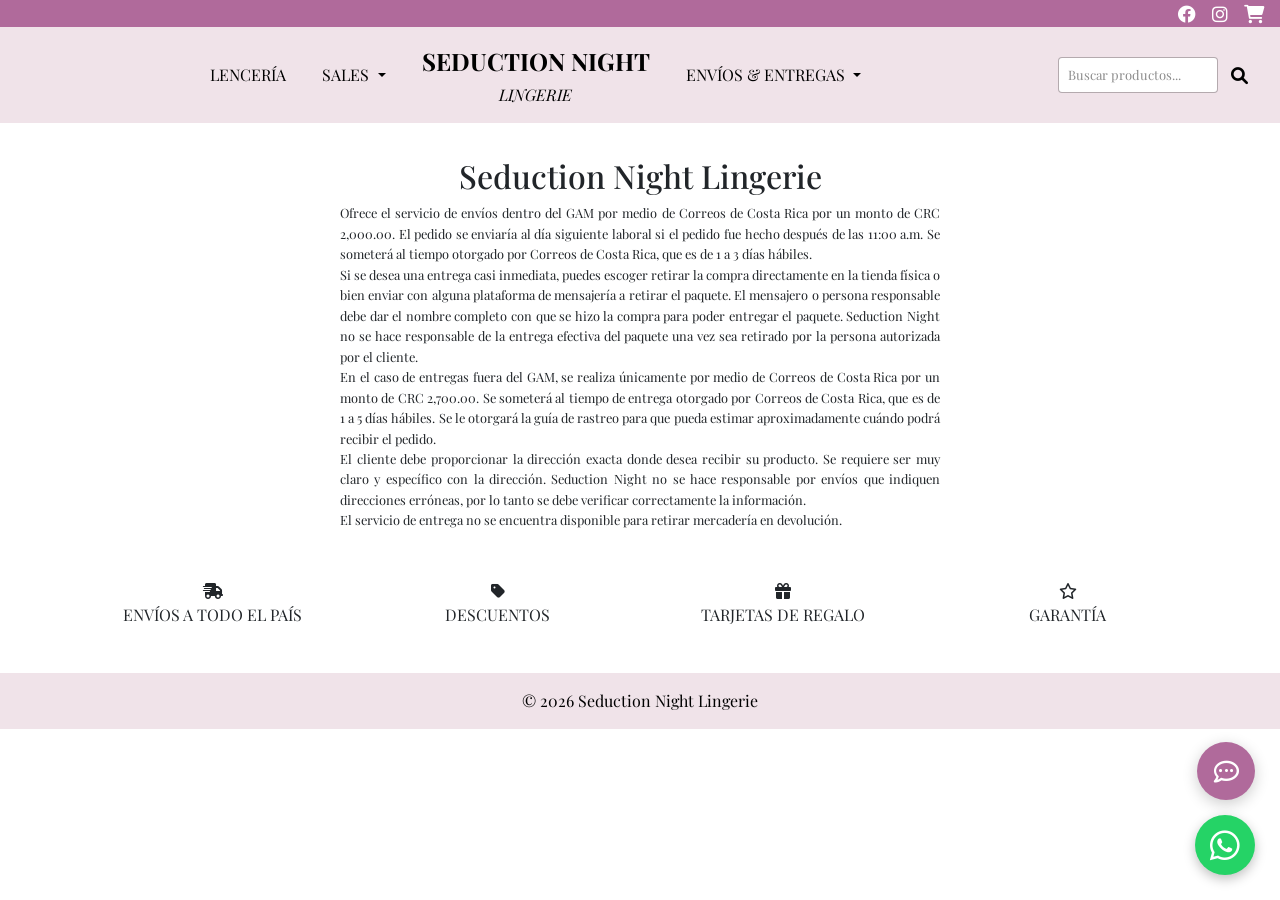
<file: envios-entregas.html>
<!DOCTYPE html>
<html lang="es">

<head>
    <meta charset="UTF-8">
    <meta name="viewport" content="width=device-width, initial-scale=1.0">

    <title>Seduction Night Lingerie</title>

    <!-- Bootstrap -->
    <link href="https://cdn.jsdelivr.net/npm/bootstrap@5.3.3/dist/css/bootstrap.min.css" rel="stylesheet">

    <!-- Estilos -->
    <link href="Styles.css" rel="stylesheet">

    <!-- Google Fonts -->
    <link rel="preconnect" href="https://fonts.googleapis.com">
    <link rel="preconnect" href="https://fonts.gstatic.com" crossorigin>

    <link href="https://fonts.googleapis.com/css2?family=Playfair+Display:wght@400;700&display=swap" rel="stylesheet">

    <!-- Font Awesome -->
    <link rel="stylesheet" href="https://cdnjs.cloudflare.com/ajax/libs/font-awesome/6.0.0-beta3/css/all.min.css">
</head>


<body>

    <!-- ========================= -->
    <!-- TOP BAR -->
    <!-- ========================= -->

    <nav id="navmenu1" class="navbar p-0">

        <div class="container-fluid topbar d-flex justify-content-end align-items-center gap-3">

            <a class="social-link" href="https://www.facebook.com/" target="_blank" aria-label="Facebook">
                <i class="fa-brands fa-facebook"></i>
            </a>

            <a class="social-link" href="https://www.instagram.com/seduction.night_lingerie?igsh=MTVjN2VvdGZmMTN3cQ=="
                target="_blank" aria-label="Instagram">
                <i class="fa-brands fa-instagram"></i>
            </a>

            <a class="social-link" href="cart.html" aria-label="Carrito">
                <i class="fa-solid fa-cart-shopping"></i>
            </a>

        </div>

    </nav>


    <!-- ========================= -->
    <!-- MAIN NAVIGATION -->
    <!-- ========================= -->

    <nav id="navmenu" class="navbar navbar-expand-lg">

        <div class="container-fluid">

            <a class="navbar-brand" href="index.html"></a>

            <button class="navbar-toggler" type="button" data-bs-toggle="collapse" data-bs-target="#navbarNav"
                aria-controls="navbarNav" aria-expanded="false" aria-label="Toggle navigation">
                <span class="navbar-toggler-icon"></span>
            </button>


            <div class="collapse navbar-collapse" id="navbarNav">

                <ul class="navbar-nav mx-auto">

                    <!-- LENCERÍA -->
                    <li class="nav-item">
                        <a class="nav-link" href="babydolls.html">
                            BABYDOLLS
                        </a>
                    </li>


                    <!-- SALES -->
                    <li class="nav-item dropdown">

                        <a class="nav-link dropdown-toggle" href="#" id="salesDropdown" role="button"
                            data-bs-toggle="dropdown" aria-expanded="false">
                            SALES
                        </a>

                        <ul class="dropdown-menu" aria-labelledby="salesDropdown">

                            <li>
                                <a class="dropdown-item" href="accesories.html">
                                    ACCESORIES
                                </a>
                            </li>

                            <li>
                                <a class="dropdown-item" href="panties.html">
                                    PANTIES
                                </a>
                            </li>

                            <li>
                                <a class="dropdown-item" href="descuentos.html">
                                    DESCUENTOS
                                </a>
                            </li>

                        </ul>

                    </li>


                    <!-- LOGO / NOMBRE -->
                    <li class="nav-item">

                        <a class="nav-link text-center d-flex flex-column align-items-center" href="index.html">

                            <div class="fs-4">
                                <strong>SEDUCTION NIGHT</strong>
                            </div>

                            <div class="fs-6 mt-1">
                                <em>LINGERIE</em>
                            </div>

                        </a>

                    </li>


                    <!-- INFORMACIÓN -->
                    <li class="nav-item dropdown">

                        <a class="nav-link dropdown-toggle" href="#" id="infoDropdown" role="button"
                            data-bs-toggle="dropdown" aria-expanded="false">
                            ENVÍOS & ENTREGAS
                        </a>

                        <ul class="dropdown-menu" aria-labelledby="infoDropdown">

                            <li>
                                <a class="dropdown-item" href="envios-entregas.html">
                                    ENVÍOS & ENTREGAS
                                </a>
                            </li>

                            <li>
                                <a class="dropdown-item" href="garantias.html">
                                    GARANTÍA
                                </a>
                            </li>

                        </ul>

                    </li>

                </ul>


                <!-- ========================= -->
                <!-- BUSCADOR -->
                <!-- ========================= -->

                <div class="search-wrapper">

                    <form class="search-form" id="searchForm">

                        <input type="text" id="searchInput" class="form-control search-input"
                            placeholder="Buscar productos...">

                        <button type="submit" class="search-button">
                            <i class="fa-solid fa-magnifying-glass"></i>
                        </button>

                    </form>


                    <div id="searchResults" class="search-results"></div>

                </div>

            </div>

        </div>

    </nav>



    <!-- ========================= -->
    <!-- MAIN NAVIGATION -->
    <!-- ========================= -->

    <nav id="navmenu" class="navbar navbar-expand-lg">

        <div class="container-fluid">

            <a class="navbar-brand" href="index.html"></a>


            <!-- MENÚ CELULAR -->
            <button class="navbar-toggler" type="button" data-bs-toggle="collapse" data-bs-target="#navbarNav"
                aria-controls="navbarNav" aria-expanded="false" aria-label="Abrir menú">
                <span class="navbar-toggler-icon"></span>
            </button>


            <div class="collapse navbar-collapse" id="navbarNav">

                <ul class="navbar-nav mx-auto">


                    <!-- ========================= -->
                    <!-- LENCERÍA -->
                    <!-- ========================= -->

                    <li class="nav-item">

                        <a class="nav-link" href="lingerie.html">
                            LENCERÍA
                        </a>

                    </li>


                    <!-- ========================= -->
                    <!-- SALES DROPDOWN -->
                    <!-- ========================= -->

                    <li class="nav-item dropdown">

                        <button class="nav-link dropdown-toggle" id="salesDropdown" type="button"
                            data-bs-toggle="dropdown" aria-expanded="false">
                            SALES
                        </button>


                        <ul class="dropdown-menu" aria-labelledby="salesDropdown">

                            <li>
                                <a class="dropdown-item" href="accesories.html">
                                    ACCESORIES
                                </a>
                            </li>


                            <li>
                                <a class="dropdown-item" href="panties.html">
                                    PANTIES
                                </a>
                            </li>


                            <li>
                                <a class="dropdown-item" href="babydolls.html">
                                    BABYDOLLS
                                </a>
                            </li>

                        </ul>

                    </li>


                    <!-- ========================= -->
                    <!-- LOGO / NOMBRE -->
                    <!-- ========================= -->

                    <li class="nav-item">

                        <a class="nav-link text-center d-flex flex-column align-items-center" href="index.html">

                            <div class="fs-4">
                                <strong>SEDUCTION NIGHT</strong>
                            </div>

                            <div class="fs-6 mt-1">
                                <em>LINGERIE</em>
                            </div>

                        </a>

                    </li>


                    <!-- ========================= -->
                    <!-- ENVÍOS DROPDOWN -->
                    <!-- ========================= -->

                    <li class="nav-item dropdown">

                        <button class="nav-link dropdown-toggle" id="infoDropdown" type="button"
                            data-bs-toggle="dropdown" aria-expanded="false">
                            ENVÍOS &amp; ENTREGAS
                        </button>


                        <ul class="dropdown-menu" aria-labelledby="infoDropdown">

                            <li>

                                <a class="dropdown-item" href="envios-entregas.html">
                                    ENVÍOS &amp; ENTREGAS
                                </a>

                            </li>


                            <li>

                                <a class="dropdown-item" href="garantias.html">
                                    GARANTÍA
                                </a>

                            </li>

                        </ul>

                    </li>

                </ul>


                <!-- ========================= -->
                <!-- BUSCADOR -->
                <!-- ========================= -->

                <div class="search-wrapper">

                    <form class="search-form" id="searchForm">

                        <input type="text" id="searchInput" class="form-control search-input"
                            placeholder="Buscar productos...">

                        <button type="submit" class="search-button" aria-label="Buscar">
                            <i class="fa-solid fa-magnifying-glass"></i>
                        </button>

                    </form>


                    <div id="searchResults" class="search-results"></div>

                </div>

            </div>

        </div>

    </nav>


    <!-- ========================= -->
    <!-- CONTENIDO -->
    <!-- ========================= -->

    <main class="container my-5">

        <section class="container my-5">

            <div class="row">

                <div class="col-12">

                    <div class="text-center">

                        <h2>
                            Seduction Night Lingerie
                        </h2>


                        <p class="envios-text">

                            Ofrece el servicio de envíos dentro del GAM por medio de Correos de
                            Costa Rica por un monto de CRC 2,000.00.

                            El pedido se enviaría al día siguiente laboral si el pedido fue hecho
                            después de las 11:00 a.m.

                            Se someterá al tiempo otorgado por Correos de Costa Rica, que es de
                            1 a 3 días hábiles.

                        </p>


                        <p class="envios-text">

                            Si se desea una entrega casi inmediata, puedes escoger retirar la
                            compra directamente en la tienda física o bien enviar con alguna
                            plataforma de mensajería a retirar el paquete.

                            El mensajero o persona responsable debe dar el nombre completo con
                            que se hizo la compra para poder entregar el paquete.

                            Seduction Night no se hace responsable de la entrega efectiva del
                            paquete una vez sea retirado por la persona autorizada por el cliente.

                        </p>


                        <p class="envios-text">

                            En el caso de entregas fuera del GAM, se realiza únicamente por medio
                            de Correos de Costa Rica por un monto de CRC 2,700.00.

                            Se someterá al tiempo de entrega otorgado por Correos de Costa Rica,
                            que es de 1 a 5 días hábiles.

                            Se le otorgará la guía de rastreo para que pueda estimar
                            aproximadamente cuándo podrá recibir el pedido.

                        </p>


                        <p class="envios-text">

                            El cliente debe proporcionar la dirección exacta donde desea recibir
                            su producto.

                            Se requiere ser muy claro y específico con la dirección.

                            Seduction Night no se hace responsable por envíos que indiquen
                            direcciones erróneas, por lo tanto se debe verificar correctamente
                            la información.

                        </p>


                        <p class="envios-text">

                            El servicio de entrega no se encuentra disponible para retirar
                            mercadería en devolución.

                        </p>

                    </div>

                </div>

            </div>

        </section>

    </main>


    <!-- ===================================== -->
    <!-- BENEFICIOS -->
    <!-- ===================================== -->

    <section class="store-benefits">

        <div class="container">

            <div class="row text-center g-4">


                <!-- ENVÍOS -->

                <div class="col-6 col-md-3">

                    <a href="envios-entregas.html" class="benefit-link">

                        <div class="benefit-item">

                            <i class="fa-solid fa-truck-fast"></i>

                            <p>
                                ENVÍOS A TODO EL PAÍS
                            </p>

                        </div>

                    </a>

                </div>


                <!-- DESCUENTOS -->

                <div class="col-6 col-md-3">
                    <a href="descuentos.html" class="benefit-link">
                        <div class="benefit-item">

                            <i class="fa-solid fa-tag"></i>

                            <p>
                                DESCUENTOS
                            </p>

                        </div>
                    </a>
                </div>


                <!-- TARJETAS -->

                <div class="col-6 col-md-3">

                    <div class="benefit-item">

                        <i class="fa-solid fa-gift"></i>

                        <p>
                            TARJETAS DE REGALO
                        </p>

                    </div>

                </div>


                <!-- GARANTÍA -->

                <div class="col-6 col-md-3">

                    <a href="garantias.html" class="benefit-link">

                        <div class="benefit-item">

                            <i class="fa-regular fa-star"></i>

                            <p>
                                GARANTÍA
                            </p>

                        </div>

                    </a>

                </div>

            </div>

        </div>

    </section>


    <!-- ========================= -->
    <!-- FOOTER -->
    <!-- ========================= -->

    <footer class="text-center py-3">

        <div class="container">

            <div class="row">

                <div class="col-12">

                    <p class="mb-0">
                        © 2026 Seduction Night Lingerie
                    </p>

                </div>

            </div>

        </div>

    </footer>


    <!-- ========================= -->
    <!-- WHATSAPP -->
    <!-- ========================= -->

    <a href="https://wa.me/50672714390?text=Hola%2C%20quiero%20informaci%C3%B3n%20sobre%20los%20productos%20de%20Seduction%20Night"
        class="whatsapp-float" target="_blank" aria-label="Chatear por WhatsApp">
        <i class="fa-brands fa-whatsapp"></i>
    </a>


    <!-- ========================= -->
    <!-- SCRIPTS -->
    <!-- ========================= -->

    <!-- Bootstrap SOLO UNA VEZ -->
    <script src="https://cdn.jsdelivr.net/npm/bootstrap@5.3.3/dist/js/bootstrap.bundle.min.js">
    </script>

    <!-- Buscador -->
    <script src="js/search.js"></script>
    <script src="js/chatbot.js"></script>
</body>

</html>
</file>
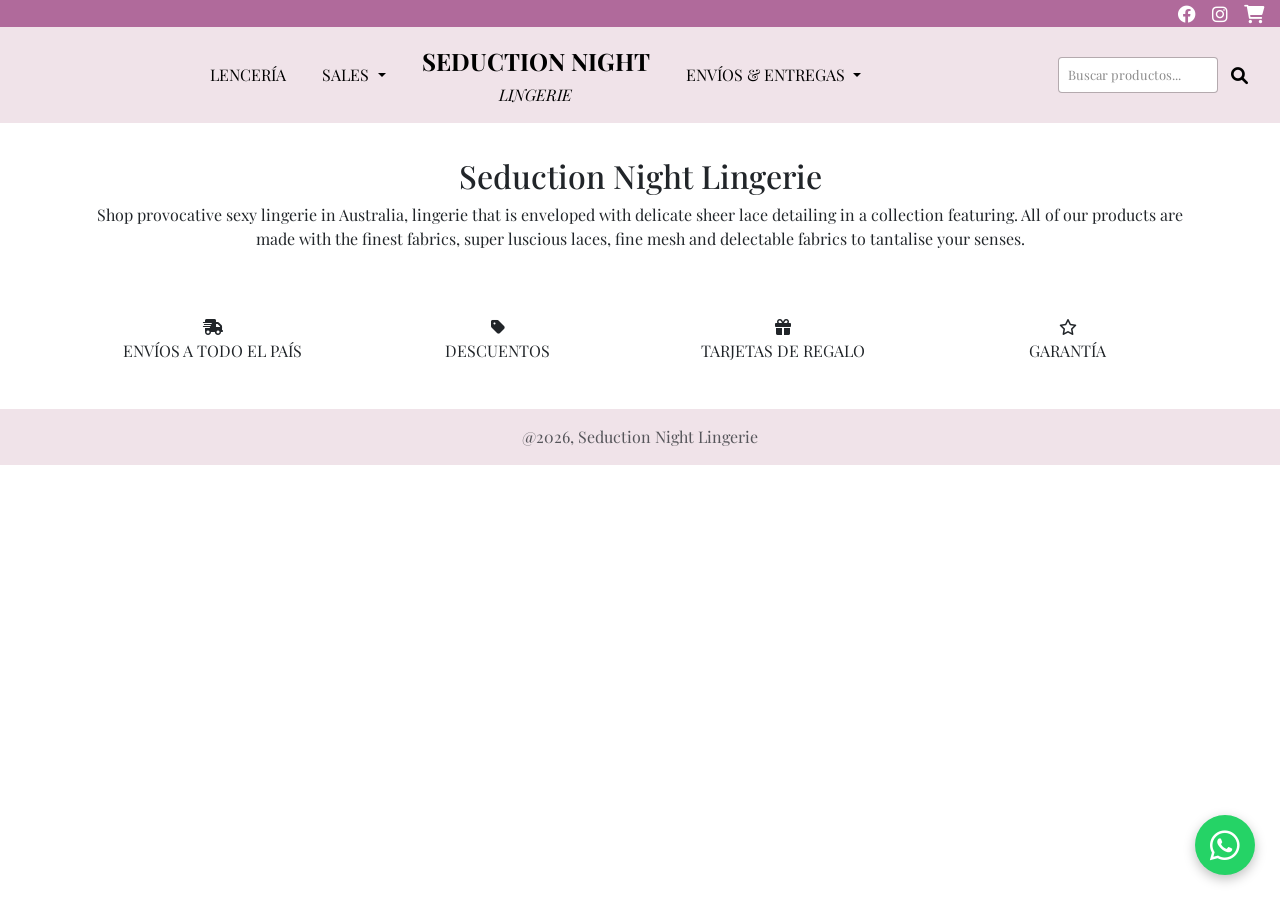
<file: lingerie.html>
<!DOCTYPE html>
<html lang="es">

<head>
    <meta charset="UTF-8">
    <meta name="viewport" content="width=device-width, initial-scale=1.0">

    <title>Seduction Night Lingerie</title>

    <!-- Bootstrap -->
    <link
        href="https://cdn.jsdelivr.net/npm/bootstrap@5.3.3/dist/css/bootstrap.min.css"
        rel="stylesheet"
    >

    <!-- Estilos -->
    <link href="Styles.css" rel="stylesheet">

    <!-- Google Fonts -->
    <link rel="preconnect" href="https://fonts.googleapis.com">
    <link rel="preconnect" href="https://fonts.gstatic.com" crossorigin>

    <link
        href="https://fonts.googleapis.com/css2?family=Playfair+Display:wght@400;700&display=swap"
        rel="stylesheet"
    >

    <!-- Font Awesome -->
    <link
        rel="stylesheet"
        href="https://cdnjs.cloudflare.com/ajax/libs/font-awesome/6.0.0-beta3/css/all.min.css"
    >
</head>


<body>

    <!-- ========================= -->
    <!-- TOP BAR -->
    <!-- ========================= -->

    <nav id="navmenu1" class="navbar p-0">

        <div class="container-fluid topbar d-flex justify-content-end align-items-center gap-3">

            <a
                class="social-link"
                href="https://www.facebook.com/"
                target="_blank"
                aria-label="Facebook"
            >
                <i class="fa-brands fa-facebook"></i>
            </a>

            <a
                class="social-link"
                href="https://www.instagram.com/seduction.night_lingerie?igsh=MTVjN2VvdGZmMTN3cQ=="
                target="_blank"
                aria-label="Instagram"
            >
                <i class="fa-brands fa-instagram"></i>
            </a>

            <a
                class="social-link"
                href="cart.html"
                aria-label="Carrito"
            >
                <i class="fa-solid fa-cart-shopping"></i>
            </a>

        </div>

    </nav>


    <!-- ========================= -->
    <!-- MAIN NAVIGATION -->
    <!-- ========================= -->

    <nav id="navmenu" class="navbar navbar-expand-lg">

    <div class="container-fluid">

        <a class="navbar-brand" href="index.html"></a>

        <button
            class="navbar-toggler"
            type="button"
            data-bs-toggle="collapse"
            data-bs-target="#navbarNav"
            aria-controls="navbarNav"
            aria-expanded="false"
            aria-label="Toggle navigation"
        >
            <span class="navbar-toggler-icon"></span>
        </button>


        <div class="collapse navbar-collapse" id="navbarNav">

            <ul class="navbar-nav mx-auto">

                <!-- LENCERÍA -->
                <li class="nav-item">
                    <a class="nav-link" href="lingerie.html">
                        LENCERÍA
                    </a>
                </li>


                <!-- SALES -->
                <li class="nav-item dropdown">

                    <a
                        class="nav-link dropdown-toggle"
                        href="#"
                        id="salesDropdown"
                        role="button"
                        data-bs-toggle="dropdown"
                        aria-expanded="false"
                    >
                        SALES
                    </a>

                    <ul
                        class="dropdown-menu"
                        aria-labelledby="salesDropdown"
                    >

                        <li>
                            <a
                                class="dropdown-item"
                                href="accesories.html"
                            >
                                ACCESORIES
                            </a>
                        </li>

                        <li>
                            <a
                                class="dropdown-item"
                                href="panties.html"
                            >
                                PANTIES
                            </a>
                        </li>

                        <li>
                            <a
                                class="dropdown-item"
                                href="babydolls.html"
                            >
                                BABYDOLLS
                            </a>
                        </li>

                    </ul>

                </li>


                <!-- LOGO / NOMBRE -->
                <li class="nav-item">

                    <a
                        class="nav-link text-center d-flex flex-column align-items-center"
                        href="index.html"
                    >

                        <div class="fs-4">
                            <strong>SEDUCTION NIGHT</strong>
                        </div>

                        <div class="fs-6 mt-1">
                            <em>LINGERIE</em>
                        </div>

                    </a>

                </li>


                <!-- INFORMACIÓN -->
                <li class="nav-item dropdown">

                    <a
                        class="nav-link dropdown-toggle"
                        href="#"
                        id="infoDropdown"
                        role="button"
                        data-bs-toggle="dropdown"
                        aria-expanded="false"
                    >
                        ENVÍOS & ENTREGAS
                    </a>

                    <ul
                        class="dropdown-menu"
                        aria-labelledby="infoDropdown"
                    >

                        <li>
                            <a
                                class="dropdown-item"
                                href="envios-entregas.html"
                            >
                                ENVÍOS & ENTREGAS
                            </a>
                        </li>

                        <li>
                            <a
                                class="dropdown-item"
                                href="garantias.html"
                            >
                                GARANTÍA
                            </a>
                        </li>

                    </ul>

                </li>

            </ul>


                <!-- ========================= -->
                <!-- BUSCADOR -->
                <!-- ========================= -->

                <div class="search-wrapper">

                    <form
                        class="search-form"
                        id="searchForm"
                    >

                        <input
                            type="text"
                            id="searchInput"
                            class="form-control search-input"
                            placeholder="Buscar productos..."
                        >

                        <button
                            type="submit"
                            class="search-button"
                        >
                            <i class="fa-solid fa-magnifying-glass"></i>
                        </button>

                    </form>


                    <div
                        id="searchResults"
                        class="search-results"
                    ></div>

                </div>

            </div>

        </div>

    </nav>


    <!-- ========================= -->
    <!-- CONTENIDO LENCERÍA -->
    <!-- ========================= -->

    <main class="container my-5">

        <div class="row">

            <div class="col-md-12 d-flex align-items-center justify-content-center">

                <div class="text-center">

                    <h2>
                        Seduction Night Lingerie
                    </h2>

                    <p>
                        Shop provocative sexy lingerie in Australia,
                        lingerie that is enveloped with delicate sheer lace
                        detailing in a collection featuring.

                        All of our products are made with the finest fabrics,
                        super luscious laces, fine mesh and delectable
                        fabrics to tantalise your senses.
                    </p>

                </div>

            </div>

        </div>

    </main>
 <!-- ===================================== -->
<!-- BENEFICIOS / INFORMACIÓN DE LA TIENDA -->
<!-- ===================================== -->

<section class="store-benefits">

    <div class="container">

        <div class="row text-center g-4">

            <!-- ENVÍOS -->
            <div class="col-6 col-md-3">

                      <a href="Envios-Entregas.html" class="benefit-link">
                        <div class="benefit-item">

                            <i class="fa-solid fa-truck-fast"></i>

                            <p>
                                ENVÍOS A TODO EL PAÍS
                            </p>

                        </div>
                    </a>

            </div>


            <!-- DESCUENTOS -->
            <div class="col-6 col-md-3">

                <div class="benefit-item">

                    <i class="fa-solid fa-tag"></i>

                    <p>
                        DESCUENTOS
                    </p>

                </div>

            </div>


            <!-- TARJETAS -->
            <div class="col-6 col-md-3">

                <div class="benefit-item">

                    <i class="fa-solid fa-gift"></i>

                    <p>
                        TARJETAS DE REGALO
                    </p>

                </div>

            </div>


            <!-- GARANTÍA -->
            <div class="col-6 col-md-3">

                <div class="benefit-item">

                    <i class="fa-regular fa-star"></i>

                    <p>
                        GARANTÍA
                    </p>

                </div>

            </div>

        </div>

    </div>

</section>

    <!-- ========================= -->
    <!-- FOOTER -->
    <!-- ========================= -->

    <footer class="text-center py-3">

        <div class="container">

            <div class="row">

                <div class="col-md-12">

                    <p class="text-muted mb-0">
                        @2026, Seduction Night Lingerie
                    </p>

                </div>

            </div>

        </div>

    </footer>


    <!-- ========================= -->
    <!-- SCRIPTS -->
    <!-- ========================= -->

    <!-- Bootstrap -->
    <script
        src="https://cdn.jsdelivr.net/npm/bootstrap@5.3.3/dist/js/bootstrap.bundle.min.js">
    </script>


    <!-- Buscador -->
    <script src="js/search.js"></script>

    <!-- BOTÓN FLOTANTE DE WHATSAPP -->
     <a 
     href="https://wa.me/50672714390?text=Hola%2C%20quiero%20informaci%C3%B3n%20sobre%20los%20productos%20de%20Seduction%20Night"
     class="whatsapp-float"
     target="_blank"
     aria-label="Chatear por WhatsApp"
     >
        <i class="fa-brands fa-whatsapp"></i>
     </a>
</body>
</html>
</file>
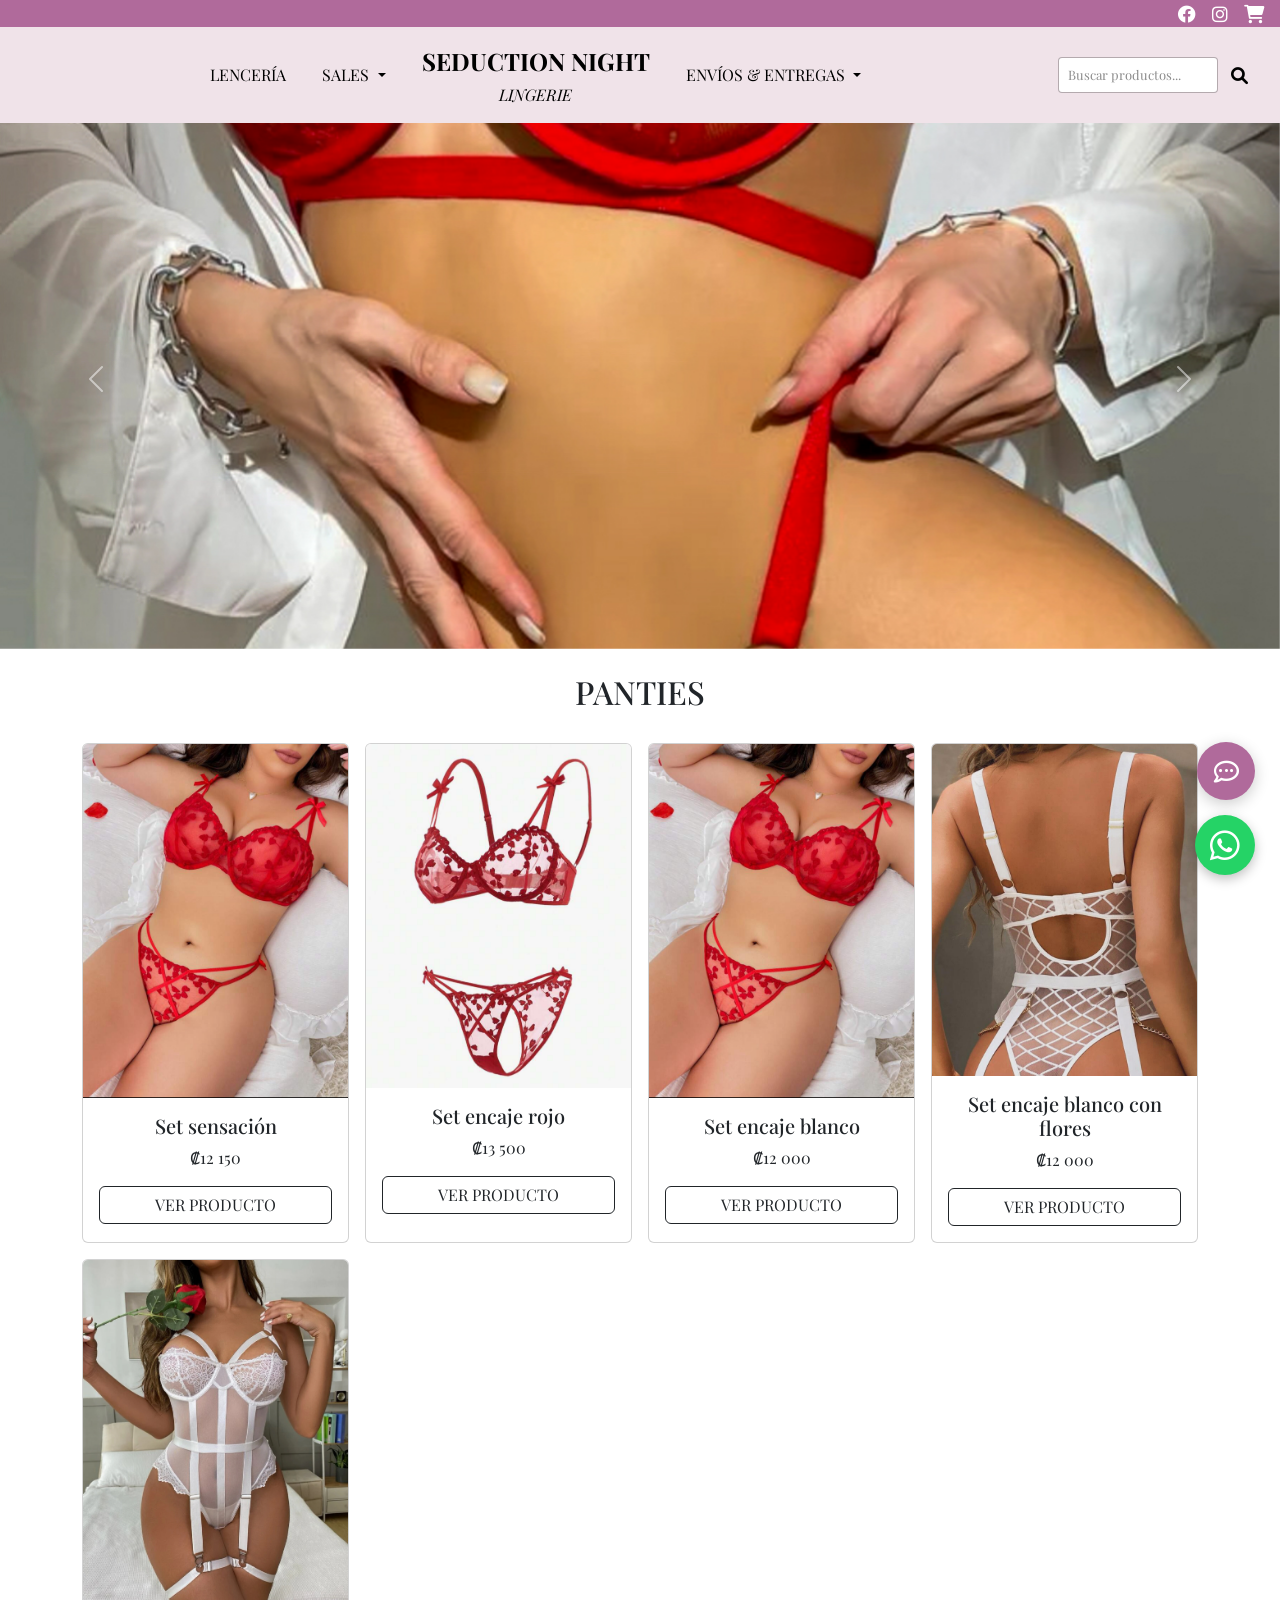
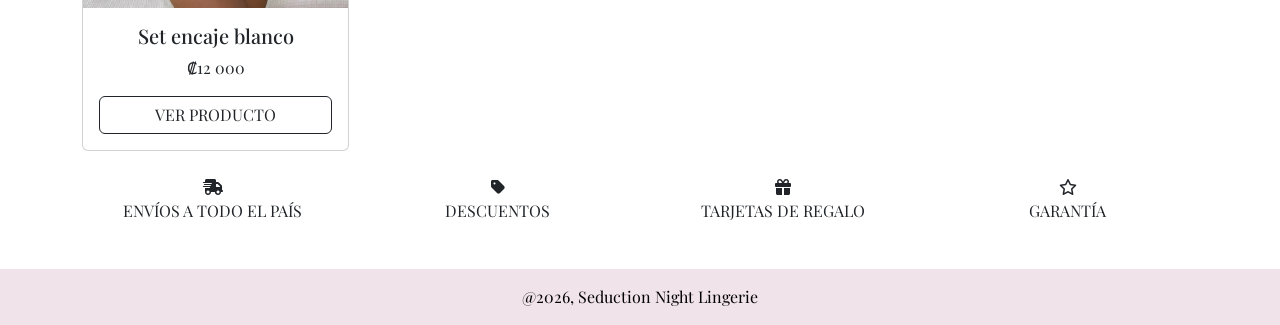
<file: panties.html>
<!DOCTYPE html>
<html lang="es">

<head>
    <meta charset="UTF-8">
    <meta name="viewport" content="width=device-width, initial-scale=1.0">

    <title>Seduction Night Lingerie</title>

    <!-- Bootstrap -->
    <link
        href="https://cdn.jsdelivr.net/npm/bootstrap@5.3.3/dist/css/bootstrap.min.css"
        rel="stylesheet"
    >

    <!-- Estilos -->
    <link href="Styles.css" rel="stylesheet">

    <!-- Google Fonts -->
    <link rel="preconnect" href="https://fonts.googleapis.com">
    <link rel="preconnect" href="https://fonts.gstatic.com" crossorigin>

    <link
        href="https://fonts.googleapis.com/css2?family=Playfair+Display:wght@400;700&display=swap"
        rel="stylesheet"
    >

    <!-- Font Awesome -->
    <link
        rel="stylesheet"
        href="https://cdnjs.cloudflare.com/ajax/libs/font-awesome/6.0.0-beta3/css/all.min.css"
    >
</head>


<body>

    <!-- ========================= -->
    <!-- TOP BAR -->
    <!-- ========================= -->

    <nav id="navmenu1" class="navbar p-0">

        <div class="container-fluid topbar d-flex justify-content-end align-items-center gap-3">

            <a
                class="social-link"
                href="https://www.facebook.com/"
                target="_blank"
                aria-label="Facebook"
            >
                <i class="fa-brands fa-facebook"></i>
            </a>

            <a
                class="social-link"
                href="https://www.instagram.com/seduction.night_lingerie?igsh=MTVjN2VvdGZmMTN3cQ=="
                target="_blank"
                aria-label="Instagram"
            >
                <i class="fa-brands fa-instagram"></i>
            </a>

            <a
                class="social-link"
                href="cart.html"
                aria-label="Carrito"
            >
                <i class="fa-solid fa-cart-shopping"></i>
            </a>

        </div>

    </nav>


    <!-- ========================= -->
    <!-- MAIN NAVIGATION -->
    <!-- ========================= -->

    <nav id="navmenu" class="navbar navbar-expand-lg">

    <div class="container-fluid">

        <a class="navbar-brand" href="index.html"></a>

        <button
            class="navbar-toggler"
            type="button"
            data-bs-toggle="collapse"
            data-bs-target="#navbarNav"
            aria-controls="navbarNav"
            aria-expanded="false"
            aria-label="Toggle navigation"
        >
            <span class="navbar-toggler-icon"></span>
        </button>


        <div class="collapse navbar-collapse" id="navbarNav">

            <ul class="navbar-nav mx-auto">

                <!-- LENCERÍA -->
                <li class="nav-item">
                    <a class="nav-link" href="babydolls.html">
                        BABYDOLLS
                    </a>
                </li>


                <!-- SALES -->
                <li class="nav-item dropdown">

                    <a
                        class="nav-link dropdown-toggle"
                        href="#"
                        id="salesDropdown"
                        role="button"
                        data-bs-toggle="dropdown"
                        aria-expanded="false"
                    >
                        SALES
                    </a>

                    <ul
                        class="dropdown-menu"
                        aria-labelledby="salesDropdown"
                    >

                        <li>
                            <a
                                class="dropdown-item"
                                href="accesories.html"
                            >
                                ACCESORIES
                            </a>
                        </li>

                        <li>
                            <a
                                class="dropdown-item"
                                href="panties.html"
                            >
                                PANTIES
                            </a>
                        </li>

                        <li>
                            <a
                                class="dropdown-item"
                                href="descuentos.html"
                            >
                                DESCUENTOS
                            </a>
                        </li>

                    </ul>

                </li>


                <!-- LOGO / NOMBRE -->
                <li class="nav-item">

                    <a
                        class="nav-link text-center d-flex flex-column align-items-center"
                        href="index.html"
                    >

                        <div class="fs-4">
                            <strong>SEDUCTION NIGHT</strong>
                        </div>

                        <div class="fs-6 mt-1">
                            <em>LINGERIE</em>
                        </div>

                    </a>

                </li>


                <!-- INFORMACIÓN -->
                <li class="nav-item dropdown">

                    <a
                        class="nav-link dropdown-toggle"
                        href="#"
                        id="infoDropdown"
                        role="button"
                        data-bs-toggle="dropdown"
                        aria-expanded="false"
                    >
                        ENVÍOS & ENTREGAS
                    </a>

                    <ul
                        class="dropdown-menu"
                        aria-labelledby="infoDropdown"
                    >

                        <li>
                            <a
                                class="dropdown-item"
                                href="envios-entregas.html"
                            >
                                ENVÍOS & ENTREGAS
                            </a>
                        </li>

                        <li>
                            <a
                                class="dropdown-item"
                                href="garantias.html"
                            >
                                GARANTÍA
                            </a>
                        </li>

                    </ul>

                </li>

            </ul>


                <!-- ========================= -->
                <!-- BUSCADOR -->
                <!-- ========================= -->

                <div class="search-wrapper">

                    <form
                        class="search-form"
                        id="searchForm"
                    >

                        <input
                            type="text"
                            id="searchInput"
                            class="form-control search-input"
                            placeholder="Buscar productos..."
                        >

                        <button
                            type="submit"
                            class="search-button"
                        >
                            <i class="fa-solid fa-magnifying-glass"></i>
                        </button>

                    </form>


                    <div
                        id="searchResults"
                        class="search-results"
                    ></div>

                </div>

            </div>

        </div>

    </nav>

    <!-- ========================= -->
    <!-- MAIN NAVIGATION -->
    <!-- ========================= -->

    <nav id="navmenu" class="navbar navbar-expand-lg">

    <div class="container-fluid">

        <a class="navbar-brand" href="index.html"></a>

        <button
            class="navbar-toggler"
            type="button"
            data-bs-toggle="collapse"
            data-bs-target="#navbarNav"
            aria-controls="navbarNav"
            aria-expanded="false"
            aria-label="Toggle navigation"
        >
            <span class="navbar-toggler-icon"></span>
        </button>


        <div class="collapse navbar-collapse" id="navbarNav">

            <ul class="navbar-nav mx-auto">

                <!-- LENCERÍA -->
                <li class="nav-item">
                    <a class="nav-link" href="lingerie.html">
                        LENCERÍA
                    </a>
                </li>


                <!-- SALES -->
                <li class="nav-item dropdown">

                    <a
                        class="nav-link dropdown-toggle"
                        href="#"
                        id="salesDropdown"
                        role="button"
                        data-bs-toggle="dropdown"
                        aria-expanded="false"
                    >
                        SALES
                    </a>

                    <ul
                        class="dropdown-menu"
                        aria-labelledby="salesDropdown"
                    >

                        <li>
                            <a
                                class="dropdown-item"
                                href="accesories.html"
                            >
                                ACCESORIES
                            </a>
                        </li>

                        <li>
                            <a
                                class="dropdown-item"
                                href="panties.html"
                            >
                                PANTIES
                            </a>
                        </li>

                        <li>
                            <a
                                class="dropdown-item"
                                href="babydolls.html"
                            >
                                BABYDOLLS
                            </a>
                        </li>

                    </ul>

                </li>


                <!-- LOGO / NOMBRE -->
                <li class="nav-item">

                    <a
                        class="nav-link text-center d-flex flex-column align-items-center"
                        href="index.html"
                    >

                        <div class="fs-4">
                            <strong>SEDUCTION NIGHT</strong>
                        </div>

                        <div class="fs-6 mt-1">
                            <em>LINGERIE</em>
                        </div>

                    </a>

                </li>


                <!-- INFORMACIÓN -->
                <li class="nav-item dropdown">

                    <a
                        class="nav-link dropdown-toggle"
                        href="#"
                        id="infoDropdown"
                        role="button"
                        data-bs-toggle="dropdown"
                        aria-expanded="false"
                    >
                        ENVÍOS & ENTREGAS
                    </a>

                    <ul
                        class="dropdown-menu"
                        aria-labelledby="infoDropdown"
                    >

                        <li>
                            <a
                                class="dropdown-item"
                                href="envios-entregas.html"
                            >
                                ENVÍOS & ENTREGAS
                            </a>
                        </li>

                        <li>
                            <a
                                class="dropdown-item"
                                href="garantias.html"
                            >
                                GARANTÍA
                            </a>
                        </li>

                    </ul>

                </li>

            </ul>


                <!-- ========================= -->
                <!-- BUSCADOR -->
                <!-- ========================= -->

                <div class="search-wrapper">

                    <form
                        class="search-form"
                        id="searchForm"
                    >

                        <input
                            type="text"
                            id="searchInput"
                            class="form-control search-input"
                            placeholder="Buscar productos..."
                        >

                        <button
                            type="submit"
                            class="search-button"
                        >
                            <i class="fa-solid fa-magnifying-glass"></i>
                        </button>

                    </form>


                    <div
                        id="searchResults"
                        class="search-results"
                    ></div>

                </div>

            </div>

        </div>

    </nav>


    <!-- ========================= -->
    <!-- CARRUSEL PRINCIPAL -->
    <!-- ========================= -->

    <div
        id="carouselinicio"
        class="carousel slide carousel-fade"
        data-bs-ride="carousel"
        data-bs-interval="3000"
        data-bs-pause="false"
    >

        <div class="carousel-inner">

            <div class="carousel-item active">

                <img
                    src="img/Ropa Interior/ropaintroja3.JPG"
                    class="d-block w-100"
                    alt="Colección Panties 1"
                >

            </div>


            <div class="carousel-item">

                <img
                    src="img/Ropa Interior/IMG_1249.jpg"
                    class="d-block w-100"
                    alt="Colección Panties 2"
                >

            </div>


            <div class="carousel-item">

                <img
                    src="img/Lingerie/IMG_0867.jpg"
                    class="d-block w-100"
                    alt="Colección Panties 3"
                >

            </div>

        </div>


        <!-- Flecha izquierda -->
        <button
            class="carousel-control-prev"
            type="button"
            data-bs-target="#carouselinicio"
            data-bs-slide="prev"
        >
            <span
                class="carousel-control-prev-icon"
                aria-hidden="true"
            ></span>

            <span class="visually-hidden">
                Anterior
            </span>
        </button>


        <!-- Flecha derecha -->
        <button
            class="carousel-control-next"
            type="button"
            data-bs-target="#carouselinicio"
            data-bs-slide="next"
        >
            <span
                class="carousel-control-next-icon"
                aria-hidden="true"
            ></span>

            <span class="visually-hidden">
                Siguiente
            </span>
        </button>

    </div>


    <!-- ========================= -->
    <!-- TÍTULO -->
    <!-- ========================= -->

    <section class="container my-4">

        <div class="row">

            <div class="col-12 text-center">

                <h2>
                    PANTIES
                </h2>

            </div>

        </div>

    </section>


    <!-- ========================= -->
    <!-- PRODUCTOS -->
    <!-- ========================= -->

    <section class="container my-4">

        <!--
            panties.js coloca aquí
            todos los productos dinámicamente
        -->

        <div
            id="pantiesGrid"
            class="row row-cols-2 row-cols-md-4 g-3"
        ></div>

    </section>

<!-- ===================================== -->
<!-- BENEFICIOS / INFORMACIÓN DE LA TIENDA -->
<!-- ===================================== -->

<section class="store-benefits">

    <div class="container">

        <div class="row text-center g-4">

            <!-- ENVÍOS -->
            <div class="col-6 col-md-3">

                      <a href="Envios-Entregas.html" class="benefit-link">
                        <div class="benefit-item">

                            <i class="fa-solid fa-truck-fast"></i>

                            <p>
                                ENVÍOS A TODO EL PAÍS
                            </p>

                        </div>
                    </a>

            </div>


            <!-- DESCUENTOS -->
            <div class="col-6 col-md-3">
             <a href="descuentos.html" class="benefit-link">
                <div class="benefit-item">

                    <i class="fa-solid fa-tag"></i>

                    <p>
                        DESCUENTOS
                    </p>

                </div>
             </a>
            </div>


            <!-- TARJETAS -->
            <div class="col-6 col-md-3">

                <div class="benefit-item">

                    <i class="fa-solid fa-gift"></i>

                    <p>
                        TARJETAS DE REGALO
                    </p>

                </div>

            </div>


            <!-- GARANTÍA -->
            <div class="col-6 col-md-3">

                <div class="benefit-item">

                    <i class="fa-regular fa-star"></i>

                    <p>
                        GARANTÍA
                    </p>

                </div>

            </div>

        </div>

    </div>

</section>
    <!-- ========================= -->
    <!-- FOOTER -->
    <!-- ========================= -->

    <footer class="text-center py-3">

        <div class="container">

            <div class="row">

                <div class="col-md-12">

                    <p class="mb-0">
                        @2026, Seduction Night Lingerie
                    </p>

                </div>

            </div>

        </div>

    </footer>


    <!-- ========================= -->
    <!-- SCRIPTS -->
    <!-- ========================= -->

    <!-- Bootstrap -->
    <script
        src="https://cdn.jsdelivr.net/npm/bootstrap@5.3.3/dist/js/bootstrap.bundle.min.js">
    </script>


    <!-- Carga los productos de Panties -->
    <script src="js/panties.js"></script>


    <!-- Buscador -->
    <script src="js/search.js"></script>
    <script src="js/chatbot.js"></script>
    <!-- BOTÓN FLOTANTE DE WHATSAPP -->
     <a 
     href="https://wa.me/50672714390?text=Hola%2C%20quiero%20informaci%C3%B3n%20sobre%20los%20productos%20de%20Seduction%20Night"
     class="whatsapp-float"
     target="_blank"
     aria-label="Chatear por WhatsApp"
     >
        <i class="fa-brands fa-whatsapp"></i>
     </a>

</body>
</html>
</file>
<file: Styles.css>
/* =====================================================
   RESET
===================================================== */

* {
    margin: 0;
    padding: 0;
    box-sizing: border-box;
    font-family: "Playfair Display", serif;
}


/* =====================================================
   VARIABLES
===================================================== */

:root {
    --topbar-h: 27px;
    --mainnav-h: 82px;
    --nav-gap: 0px;

    --topbar-color: rgb(176, 106, 155);
    --navbar-color: rgb(240, 227, 233);
}


/* =====================================================
   BODY
===================================================== */

body {
    margin: 0;

    /* deja espacio para las dos barras fijas */
    padding-top: calc(
        var(--topbar-h) +
        var(--nav-gap) +
        var(--mainnav-h)
    );

    overflow-x: hidden;
}


/* =====================================================
   TOP BAR
===================================================== */

#navmenu1 {
    background-color: var(--topbar-color);

    position: fixed;
    top: 0;
    left: 0;

    width: 100%;
    height: var(--topbar-h);

    z-index: 5000;

    display: flex;
    align-items: center;
}


#navmenu1 .topbar {
    height: 100%;

    padding-left: 16px;
    padding-right: 16px;
}


#navmenu1 .social-link {
    color: white;

    font-size: 18px;
    line-height: 1;

    display: inline-flex;
    align-items: center;

    text-decoration: none;
}


/* =====================================================
   NAVBAR PRINCIPAL
===================================================== */

#navmenu {
    background-color: var(--navbar-color);

    position: fixed;

    top: var(--topbar-h);
    left: 0;

    width: 100%;
    min-height: var(--mainnav-h);

    z-index: 4000;

    padding: 6px 0;
}


#navmenu .container-fluid {
    min-height: var(--mainnav-h);

    display: flex;
    align-items: center;

    position: relative;
}


/* =====================================================
   NAVBAR LINKS
===================================================== */

#navmenu .navbar-collapse {
    background-color: var(--navbar-color);
}


#navmenu .navbar-nav {
    display: flex;
    align-items: center;

    gap: 20px;

    margin: 0 auto;
    padding: 0;
}


#navmenu .nav-link {
    color: black !important;

    padding: 10px 8px;

    white-space: nowrap;
}


#navmenu .nav-link:hover {
    opacity: 0.65;
}


/* =====================================================
   HAMBURGER
===================================================== */

#navmenu .navbar-toggler {
    margin-left: auto;
}


/* =====================================================
   BUSCADOR
===================================================== */

.search-wrapper {
    position: relative;

    width: 210px;
    min-width: 210px;

    margin-left: 15px;
}


.search-form {
    position: static;

    display: flex;
    align-items: center;

    gap: 6px;

    width: 100%;
}


.search-input {
    width: 160px;

    padding: 7px 9px;

    border: 1px solid rgba(0, 0, 0, 0.25);
    border-radius: 4px;

    background-color: white;

    font-size: 13px;
}


.search-input::placeholder {
    color: rgba(0, 0, 0, 0.45);
}


.search-button {
    background: transparent;

    border: none;

    color: black;

    font-size: 17px;

    padding: 5px 7px;

    cursor: pointer;

    display: flex;
    align-items: center;
    justify-content: center;
}


.search-button:hover {
    opacity: 0.6;
}


/* =====================================================
   RESULTADOS DEL BUSCADOR
===================================================== */

.search-results {
    display: none;

    position: absolute;

    top: calc(100% + 8px);
    right: 0;

    width: 290px;
    max-height: 320px;

    overflow-y: auto;

    background-color: white;

    border: 1px solid #ddd;
    border-radius: 6px;

    box-shadow: 0 5px 16px rgba(0, 0, 0, 0.15);

    z-index: 10000;
}


.search-result-item {
    display: flex;
    align-items: center;

    gap: 10px;

    padding: 8px;

    color: #222;

    text-decoration: none;

    border-bottom: 1px solid #eee;
}


.search-result-item:last-child {
    border-bottom: none;
}


.search-result-item:hover {
    background-color: #f8f4f6;
}


/* MUY IMPORTANTE:
   evita que la foto de búsqueda se haga gigante */
.search-result-img {
    display: block;

    width: 45px !important;
    height: 55px !important;

    min-width: 45px;
    max-width: 45px;

    object-fit: cover;

    border-radius: 4px;

    padding: 0;
    margin: 0;
}


.search-result-info {
    display: flex;
    flex-direction: column;

    min-width: 0;

    flex: 1;
}


.search-result-title {
    font-size: 13px;
    font-weight: 600;

    white-space: nowrap;
    overflow: hidden;
    text-overflow: ellipsis;
}


.search-result-price {
    margin-top: 3px;

    font-size: 12px;
}


.search-message {
    margin: 0;

    padding: 12px;

    font-size: 13px;

    text-align: center;
}


/* =====================================================
   CARRUSEL PRINCIPAL
===================================================== */

#carouselinicio {
    width: 100%;
}


#carouselinicio .carousel-item img {
    display: block;

    width: 80%;

    height: 60vh;

    object-fit: cover;

    padding: 0;

    border-radius: 0;
}

/* =====================================================
   CARRUSEL DE ACCESORIOS
//===================================================== */
#carouselAccesorios .carousel-item img {
    display: block;

    width: 80%;

    height: 30vh;

    object-fit: cover;

    padding: 0;

    border-radius: 0;
}


/* =====================================================
   CARRUSELES DE CATEGORÍAS
===================================================== */

#carouselSeduction1 img,
#carouselSeduction2 img,
#carouselSeduction3 img,
#carouselSeduction4 img {
    display: block;

    width: 90%;

    aspect-ratio: 1 / 1;

    object-fit: cover;

    padding: 10px;

    border-radius: 1%;
}


/* =====================================================
   TEXTO SOBRE CARRUSELES
===================================================== */

.text-overlay {
    position: absolute;

    top: 50%;
    left: 50%;

    transform: translate(-50%, -50%);

    color: white;

    font-size: 30px;

    text-decoration: none;

    text-align: center;
}


/* =====================================================
   PÁGINA DE PRODUCTO
===================================================== */

#productRoot {
    display: block;

    width: 100%;

    clear: both;
}


#productRoot .row {
    align-items: flex-start;
}


/* Imagen principal del producto */
#productRoot #mainProductImg {
    display: block;

    width: 100% !important;
    max-width: 450px !important;

    height: auto !important;
    max-height: 540px;

    object-fit: contain !important;

    margin: 0 auto;

    padding: 0;

    border-radius: 0;
}


/* Miniaturas del producto */
#productRoot .product-thumb {
    width: 70px !important;
    height: 70px !important;

    object-fit: cover;

    border-radius: 4px;

    padding: 2px;
}


/* =====================================================
   FOOTER
===================================================== */

footer {
    width: 100%;

    background-color: var(--navbar-color) !important;

    padding: 12px 0;

    text-align: center;

    color: black;

    margin-top: 30px;
}


/* =====================================================
   DESKTOP
===================================================== */

@media (min-width: 992px) {

    #navmenu .navbar-collapse {
        display: flex !important;
        align-items: center;
    }

    #navmenu .navbar-nav {
        flex-direction: row;
    }
}


/* =====================================================
   TABLET / MÓVIL
===================================================== */

@media (max-width: 991.98px) {

    :root {
        --mainnav-h: 65px;
    }


    #navmenu .navbar-collapse {
        position: absolute;

        top: 100%;
        left: 0;
        right: 0;

        padding: 15px;

        background-color: var(--navbar-color);

        box-shadow: 0 6px 18px rgba(0, 0, 0, 0.08);
    }


    #navmenu .navbar-nav {
        flex-direction: column;

        align-items: center;

        gap: 8px;

        width: 100%;
    }


    #navmenu .nav-link {
        text-align: center;
    }


    .search-wrapper {
        width: 180px;
        min-width: 180px;

        margin: 10px auto 0;
    }


    .search-input {
        width: 140px;
    }


    .search-results {
        left: 50%;
        right: auto;

        transform: translateX(-50%);

        width: 270px;
    }


    #carouselinicio .carousel-item img {
        height: 55vh;
    }
}


/* =====================================================
   TELÉFONOS PEQUEÑOS
===================================================== */

@media (max-width: 480px) {

    .search-wrapper {
        width: 160px;
        min-width: 160px;
    }


    .search-input {
        width: 120px;

        font-size: 12px;
    }


    .search-results {
        width: 250px;
    }


    #carouselinicio .carousel-item img {
        height: 45vh;
    }


    .text-overlay {
        font-size: 22px;
    }
}

/* =====================================================
   BOTÓN FLOTANTE WHATSAPP
===================================================== */

.whatsapp-float {
    position: fixed;

    width: 60px;
    height: 60px;

    right: 25px;
    bottom: 25px;

    background-color: #25D366;
    color: white;

    border-radius: 50%;

    display: flex;
    align-items: center;
    justify-content: center;

    font-size: 34px;

    text-decoration: none;

    box-shadow: 0 4px 12px rgba(0, 0, 0, 0.25);

    z-index: 9999;

    transition: transform 0.2s ease;
}

.whatsapp-float:hover {
    color: white;
    transform: scale(1.1);
}

/* =====================================================
   BANNER DE DESCUENTO
===================================================== */
.banner-wrapper {
    position: relative;
    width: 100%;
}

.accessorios-banner {
    width: 100%;
    height: 280%;
    object-fit: cover;
    display: block;
}
.banner-discount {
position: absolute;

top: 50%;
left: 50%;
transform: translate(-50%, -50%);

color: white;

padding: 14px 28px;

font-size: 28px;
font-weight: 300;
letter-spacing: 6px;

z-index: 9;
}

/*======================================================
   BENEFICIONS Y DESCUNETOS
=====================================================*/
.benefit-item {
  text-decoration: none;
  color: inherit;
  display:block;
}
.benefit-link {
  text-decoration: none;
  color: inherit;
  display:block;
}
.benefit-link:visited{
  color: inherit;
}
.benefit-link:hover{
  color: inherit;
  text-decoration: none;
}
.benefit-link:active {
  color: inherit;
  
}

/* ENVIOS TEXTO*/
.envios-text {
  max-width: 600px;
  font-size: 0.8rem;
  margin: 0 auto;
  text-align: justify;
  line-height: 1.6;
}

/* =====================================================
   CHATBOT SEDUCTION NIGHT
===================================================== */


/* BOTÓN FLOTANTE */

.chatbot-button {
    position: fixed;

    right: 25px;
    bottom: 100px;

    width: 58px;
    height: 58px;

    border-radius: 50%;
    border: none;

    background-color: rgb(176, 106, 155);
    color: white;

    font-size: 25px;

    display: flex;
    justify-content: center;
    align-items: center;

    cursor: pointer;

    z-index: 9998;

    box-shadow:
        0 4px 15px
        rgba(0, 0, 0, 0.20);
}


/* POPUP */

.help-popup {
    position: fixed;

    right: 25px;
    bottom: 170px;

    width: 260px;

    padding: 20px;

    background-color: white;

    border-radius: 12px;

    box-shadow:
        0 6px 25px
        rgba(0, 0, 0, 0.18);

    z-index: 9999;

    display: none;
}


.help-popup.show {
    display: block;
}


.help-popup p {
    margin-bottom: 12px;

    font-size: 17px;

    text-align: center;
}


.help-popup-close {
    position: absolute;

    right: 8px;
    top: 5px;

    border: none;
    background: transparent;

    font-size: 20px;
}


.help-popup-button {
    width: 100%;

    border: none;

    padding: 9px;

    background-color: rgb(240, 227, 233);

    color: #333;

    border-radius: 5px;
}


/* VENTANA CHAT */

.chatbot-window {
    position: fixed;

    right: 25px;
    bottom: 170px;

    width: 340px;
    max-width: calc(100% - 40px);

    background-color: white;

    border-radius: 12px;

    box-shadow:
        0 8px 30px
        rgba(0, 0, 0, 0.22);

    overflow: hidden;

    z-index: 10000;

    display: none;
}


.chatbot-window.show {
    display: block;
}


/* HEADER */

.chatbot-header {
    background-color: rgb(240, 227, 233);

    padding: 14px 16px;

    display: flex;
    justify-content: space-between;
    align-items: center;
}


.chatbot-header strong {
    display: block;
}


.chatbot-header small {
    display: block;
    font-size: 12px;
}


.chatbot-header button {
    border: none;
    background: transparent;

    font-size: 24px;
}


/* MENSAJES */

.chatbot-messages {
    height: 280px;

    padding: 15px;

    overflow-y: auto;

    background-color: #fafafa;
}


.bot-message,
.user-message {
    max-width: 82%;

    padding: 10px 12px;

    margin-bottom: 10px;

    border-radius: 10px;

    font-size: 14px;

    line-height: 1.5;
}


.bot-message {
    background-color: rgb(240, 227, 233);

    margin-right: auto;
}


.user-message {
    background-color: #333;

    color: white;

    margin-left: auto;
}


/* LINKS DEL BOT */

.bot-message a {
    color: rgb(140, 70, 120);

    font-weight: 600;

    text-decoration: none;
}


/* OPCIONES RÁPIDAS */

.chatbot-options {
    padding: 8px;

    display: flex;

    gap: 5px;

    flex-wrap: wrap;

    border-top: 1px solid #eee;
}


.chatbot-options button {
    border: 1px solid #ddd;

    background-color: white;

    padding: 5px 9px;

    border-radius: 15px;

    font-size: 12px;
}


/* INPUT */

.chatbot-form {
    display: flex;

    border-top: 1px solid #ddd;
}


.chatbot-form input {
    flex: 1;

    border: none;

    padding: 12px;

    outline: none;

    font-size: 16px;
}


.chatbot-form button {
    width: 50px;

    border: none;

    background-color: rgb(176, 106, 155);

    color: white;
}


/* CELULAR */

@media (max-width: 600px) {

    .chatbot-window {
        right: 15px;
        bottom: 160px;

        width: calc(100% - 30px);
    }

    .help-popup {
        right: 15px;
    }

    .chatbot-button {
        right: 20px;
    }
}
</file>
